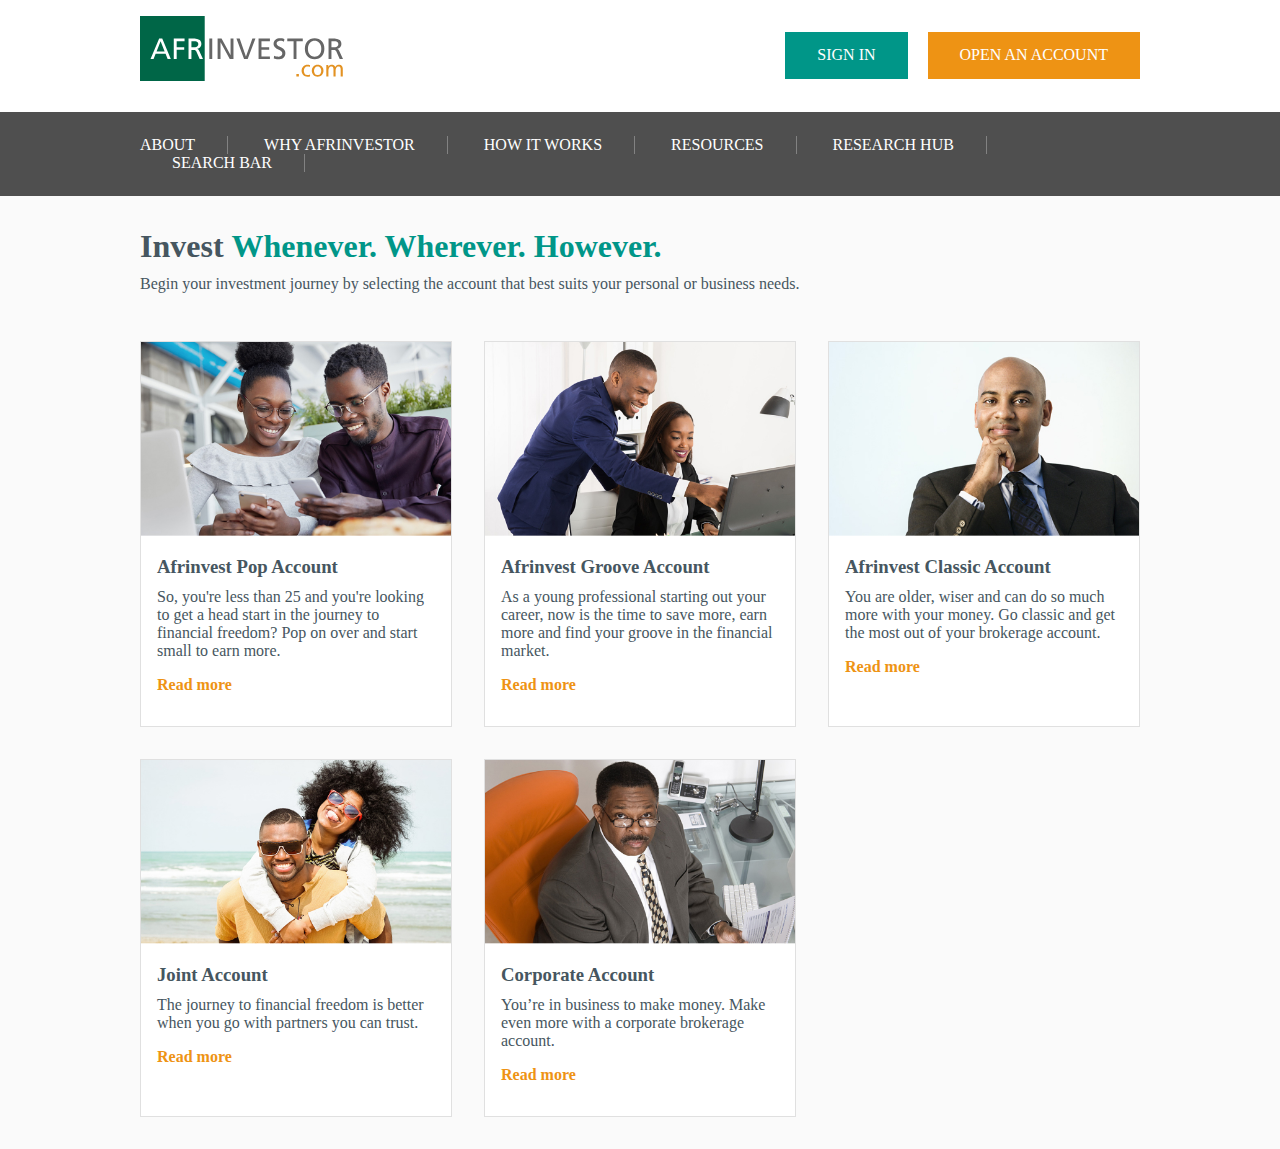
<file: index.html>
<!DOCTYPE html>
<html lang="en">
<head>
    <meta charset="UTF-8">
    <meta name="viewport" content="width=device-width, initial-scale=1.0">
    <meta http-equiv="X-UA-Compatible" content="ie=edge">
    <title>Document</title>
    <link rel="stylesheet" href="css/main.css">
    <link rel="stylesheet" href="https://use.fontawesome.com/releases/v5.2.0/css/all.css" integrity="sha384-hWVjflwFxL6sNzntih27bfxkr27PmbbK/iSvJ+a4+0owXq79v+lsFkW54bOGbiDQ" crossorigin="anonymous">
</head>
<body>
    <header>
        <div class="container grid-2">
            <div id="logo">
                <a href="index.html"></a>
            </div>

            <div class="top-buttons hidden-xs">
                <ul class="">
                    <li class="sign-in"><a href="">Sign In</a></li>
                    <li class="create-account"><a href="index.html">Open an account</a></li>
                </ul>
            </div>
        </div>
    </header>

    <nav class="hidden-xs">
        <div class="container">
            <ul class="navigation">
                <li><a href="">About</a></li>
                <li><a href="">Why afrinvestor</a></li>
                <li><a href="">How it works</a></li>
                <li><a href="">Resources</a></li>
                <li><a href="">Research Hub</a></li>
                <li><a href="">Search Bar</a></li>
            </ul>
        </div>
    </nav>

    <main>
        <div class="container intro-heading">
            <h1>Invest <span> Whenever. Wherever. However.</span></h1>
            <p>Begin your investment journey by selecting the account that best suits your personal or business needs.</p>
            

            <div class="account-types">
                <div class="card pop">
                    <figure>
                        <img src="images/pop-account.jpg" class="responsive-image" alt="Afrinvest Pop Account">
                    </figure>
                    <div class="account-details">
                        <h3 class="account-name">Afrinvest Pop Account</h3>
                        <p class="account-description">So, you're less than 25 and you're looking to get a head start in the journey to financial freedom? Pop on over and start small to earn more.</p>
                        <a href="pop-account.html" class="more">Read more <i class="fa fa-chevron-right"></i> <span></span></a>
                    </div>
                </div>

                <div class="card groove">
                    <figure>
                        <img src="images/groove-account.jpg" class="responsive-image" alt="Afrinvest Groove Account">
                    </figure>
                    <div class="account-details">
                        <h3 class="account-name">Afrinvest Groove Account</h3>
                        <p class="account-description">As a young professional starting out your career, now is the time to save more, earn more and find your groove in the financial market.</p>
                        <a href="groove-account.html" class="more">Read more <i class="fa fa-chevron-right"></i> <span></span></a>
                    </div>
                </div>

                <div class="card classic">
                    <figure>
                        <img src="images/classic-account.jpg" class="responsive-image" alt="Afrinvest Classic Account">
                    </figure>
                    <div class="account-details">
                        <h3 class="account-name">Afrinvest Classic Account</h3>
                        <p class="account-description">You are older, wiser and can do so much more with your money. Go classic and get the most out of your brokerage account.</p>
                        <a href="classic-account.html" class="more">Read more <i class="fa fa-chevron-right"></i> <span></span></a>
                    </div>
                </div>

                <div class="card joint">
                    <figure>
                        <img src="images/joint-account.jpg" class="responsive-image" alt="Afrinvest Joint Account">
                    </figure>
                    <div class="account-details">
                        <h3 class="account-name">Joint Account</h3>
                        <p class="account-description">The journey to financial freedom is better when you go with partners you can trust.</p>
                        <a href="joint-account.html" class="more">Read more <i class="fa fa-chevron-right"></i> <span></span></a>
                    </div>
                </div>

                <div class="card Corporate">
                    <figure>
                        <img src="images/corporate-account.jpg" class="responsive-image" alt="Afrinvest Corporate Account">
                    </figure>
                    <div class="account-details">
                        <h3 class="account-name">Corporate Account</h3>
                        <p class="account-description">You’re in business to make money. Make even more with a corporate brokerage account.</p>
                        <a href="corporate-account.html" class="more">Read more <i class="fa fa-chevron-right"></i> <span></span></a>
                    </div>
                </div>
            </div>
        </div>
    </main>

</body>
</html>
</file>
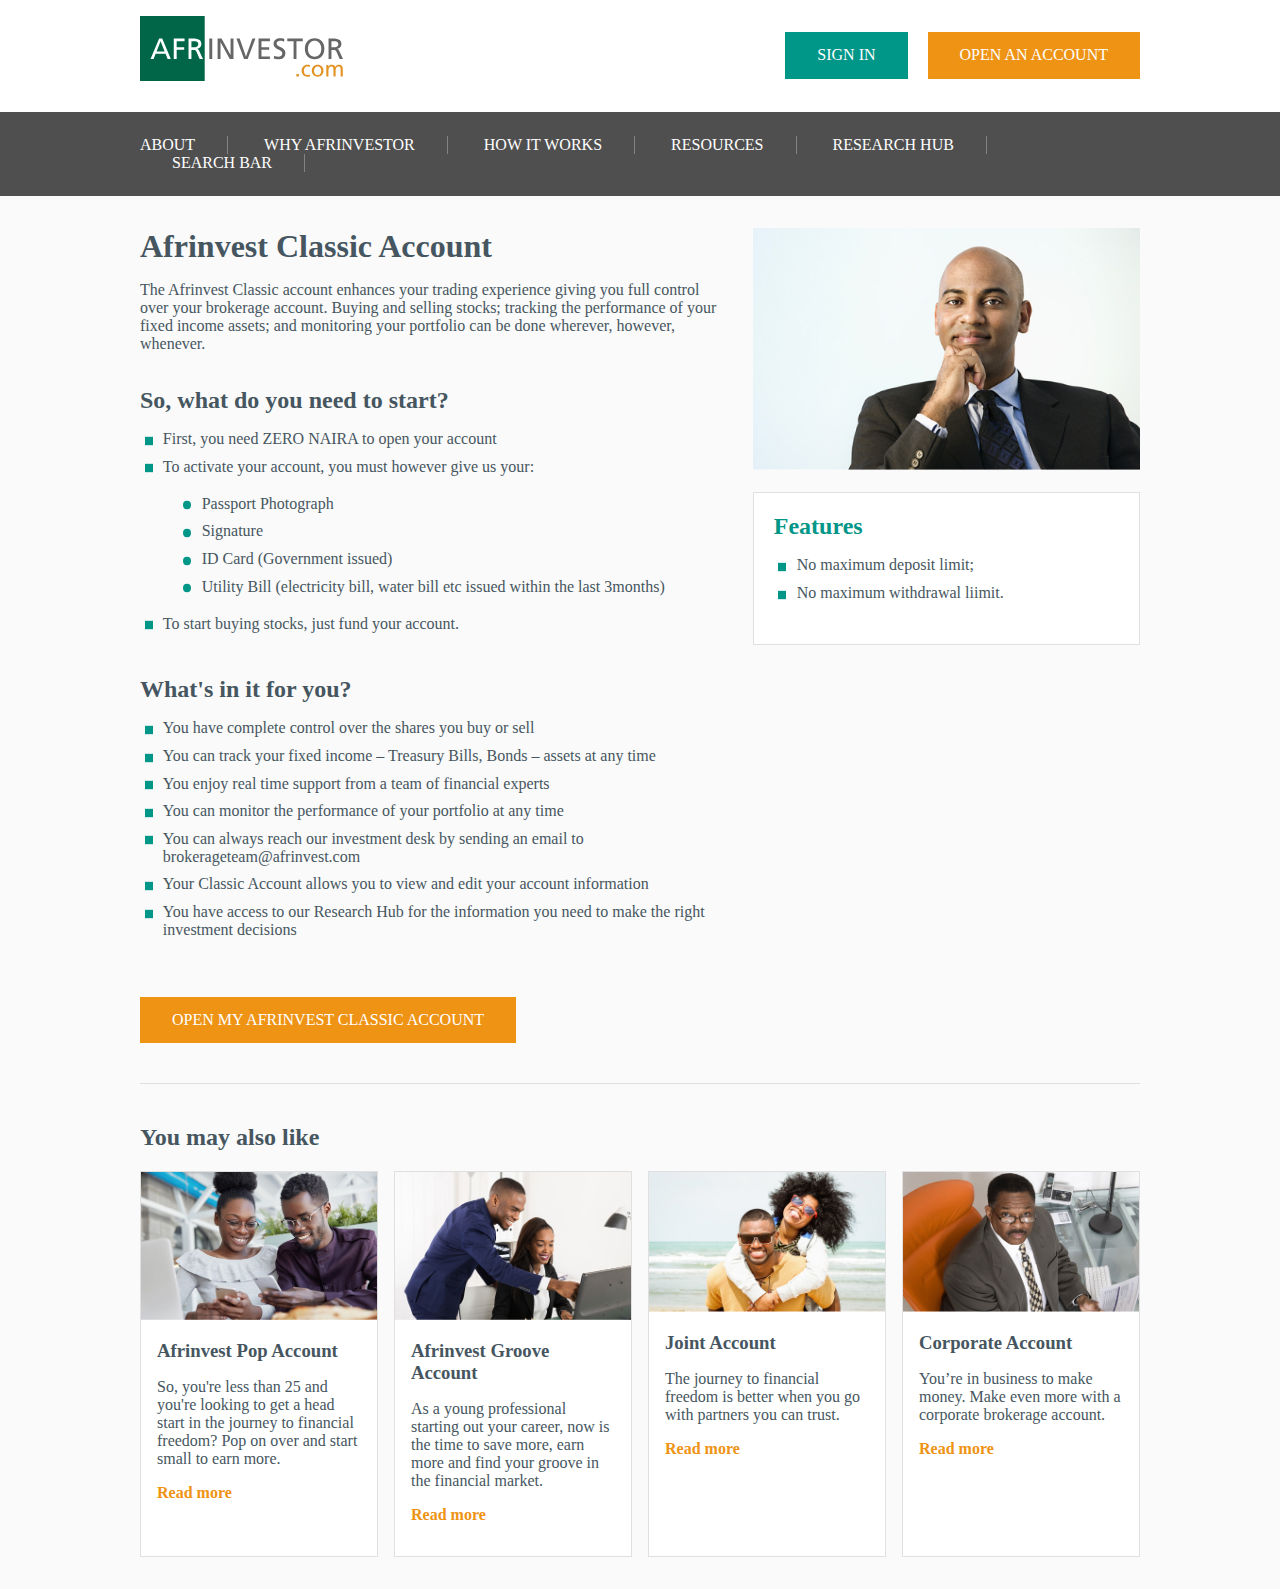
<file: classic-account.html>
<!DOCTYPE html>
<html lang="en">
<head>
    <meta charset="UTF-8">
    <meta name="viewport" content="width=device-width, initial-scale=1.0">
    <meta http-equiv="X-UA-Compatible" content="ie=edge">
    <title>Afrinvest Classic Account</title>
    <link rel="stylesheet" href="css/main.css">
    <link rel="stylesheet" href="https://use.fontawesome.com/releases/v5.2.0/css/all.css" integrity="sha384-hWVjflwFxL6sNzntih27bfxkr27PmbbK/iSvJ+a4+0owXq79v+lsFkW54bOGbiDQ" crossorigin="anonymous">
</head>
<body>
    <header>
        <div class="container grid-2">
            <div id="logo">
                <a href="index.html"></a>
            </div>

            <div class="top-buttons hidden-xs">
                <ul class="">
                    <li class="sign-in"><a href="">Sign In</a></li>
                    <li class="create-account"><a href="index.html">Open an account</a></li>
                </ul>
            </div>
        </div>
    </header>

    <nav class="hidden-xs">
        <div class="container">
            <ul class="navigation">
                <li><a href="">About</a></li>
                <li><a href="">Why afrinvestor</a></li>
                <li><a href="">How it works</a></li>
                <li><a href="">Resources</a></li>
                <li><a href="">Research Hub</a></li>
                <li><a href="">Search Bar</a></li>
            </ul>
        </div>
    </nav>

    <main>
        <div class="container">
            <div class="full-account-description grid-3-2">
                <div class="full-description">
                    <figure class="hidden-lg">
                        <img src="images/classic-account.jpg" class="responsive-image" alt="">
                    </figure>
                    <h1 class="intro-heading">Afrinvest Classic Account</h1>
                    <p>The Afrinvest Classic account enhances your trading experience giving you full control over your brokerage account. Buying and selling stocks; tracking the performance of your fixed income assets; and monitoring your portfolio can be done wherever, however, whenever.</p>
                    <br>
                    <h2 class="mrg-0">So, what do you need to start?</h2>
                    <ul class="afri-list">
                        <li>First, you need ZERO NAIRA to open your account</li>
                        <li>To activate your account, you must however give us your:
                            <ul>
                                <li>Passport Photograph</li>
                                <li>Signature</li>
                                <li>ID Card (Government issued)</li>
                                <li>Utility Bill (electricity bill, water bill etc issued within the last 3months)</li>
                            </ul>
                        </li>
                        <li>To start buying stocks, just fund your account.</li>
                    </ul>
                    <br>

                    <h2 class="mrg-0">What's in it for you?</h2>
                    <ul class="afri-list">
                        <li>You have complete control over the shares you buy or sell</li>
                        <li>You can track your fixed income – Treasury Bills, Bonds – assets at any time</li>
                        <li>You enjoy real time support from a team of financial experts</li>
                        <li>You can monitor the performance of your portfolio at any time</li>
                        <li>You can always reach our investment desk by sending an email to brokerageteam@afrinvest.com</li>
                        <li>Your Classic Account allows you to view and edit your account information</li>
                        <li>You have access to our Research Hub for the information you need to make the right investment decisions</li>
                    </ul>
                </div>

                <div class="features">
                    <figure class="hidden-xs">
                       <img src="images/classic-account.jpg" class="responsive-image" alt="">
                    </figure>
                    <br class="hidden-xs">
                    <div class="card pd-20">
                        <h2 class="mrg-0 green">Features</h2>
                        <ul class="afri-list">
                            <li>No maximum deposit limit;</li>
                            <li>No maximum withdrawal liimit.</li>
                        </ul>
                    </div>
                </div>

                <a href="open-classic-account.html" class="btn btn-orange justify-self-start">Open my Afrinvest Classic Account <i class="fa fa-chevron-right"></i></a>
            </div>
            <div class="line"></div>
            <h2>You may also like</h2>
            <section id="related-accounts" class="grid-4">
                <div class="card pop">
                    <figure>
                        <img src="images/pop-account.jpg" class="responsive-image" alt="Afrinvest Pop Account">
                    </figure>
                    <div class="account-details">
                        <h3 class="account-name">Afrinvest Pop Account</h3>
                        <p class="account-description">So, you're less than 25 and you're looking to get a head start in the journey to financial freedom? Pop on over and start small to earn more.</p>
                        <a href="pop-account.html" class="more">Read more <i class="fa fa-chevron-right"></i> <span></span></a>
                    </div>
                </div>

                <div class="card groove">
                    <figure>
                        <img src="images/groove-account.jpg" class="responsive-image" alt="Afrinvest Groove Account">
                    </figure>
                    <div class="account-details">
                        <h3 class="account-name">Afrinvest Groove Account</h3>
                        <p class="account-description">As a young professional starting out your career, now is the time to save more, earn more and find your groove in the financial market.</p>
                        <a href="groove-account.html" class="more">Read more <i class="fa fa-chevron-right"></i> <span></span></a>
                    </div>
                </div>

                <div class="card joint">
                    <figure>
                        <img src="images/joint-account.jpg" class="responsive-image" alt="">
                    </figure>
                    <div class="account-details">
                        <h3 class="account-name">Joint Account</h3>
                        <p class="account-description">The journey to financial freedom is better when you go with partners you can trust.</p>
                        <a href="joint-account.html" class="more">Read more <i class="fa fa-chevron-right"></i> <span></span></a>
                    </div>
                </div>

                <div class="card Corporate">
                    <figure>
                        <img src="images/corporate-account.jpg" class="responsive-image" alt="">
                    </figure>
                    <div class="account-details">
                        <h3 class="account-name">Corporate Account</h3>
                        <p class="account-description">You’re in business to make money. Make even more with a corporate brokerage account.</p>
                        <a href="corporate-account.html" class="more">Read more <i class="fa fa-chevron-right"></i> <span></span></a>
                    </div>
                </div>
            </section>
        </div>
    </main>

    
    
</body>
</html>
</file>
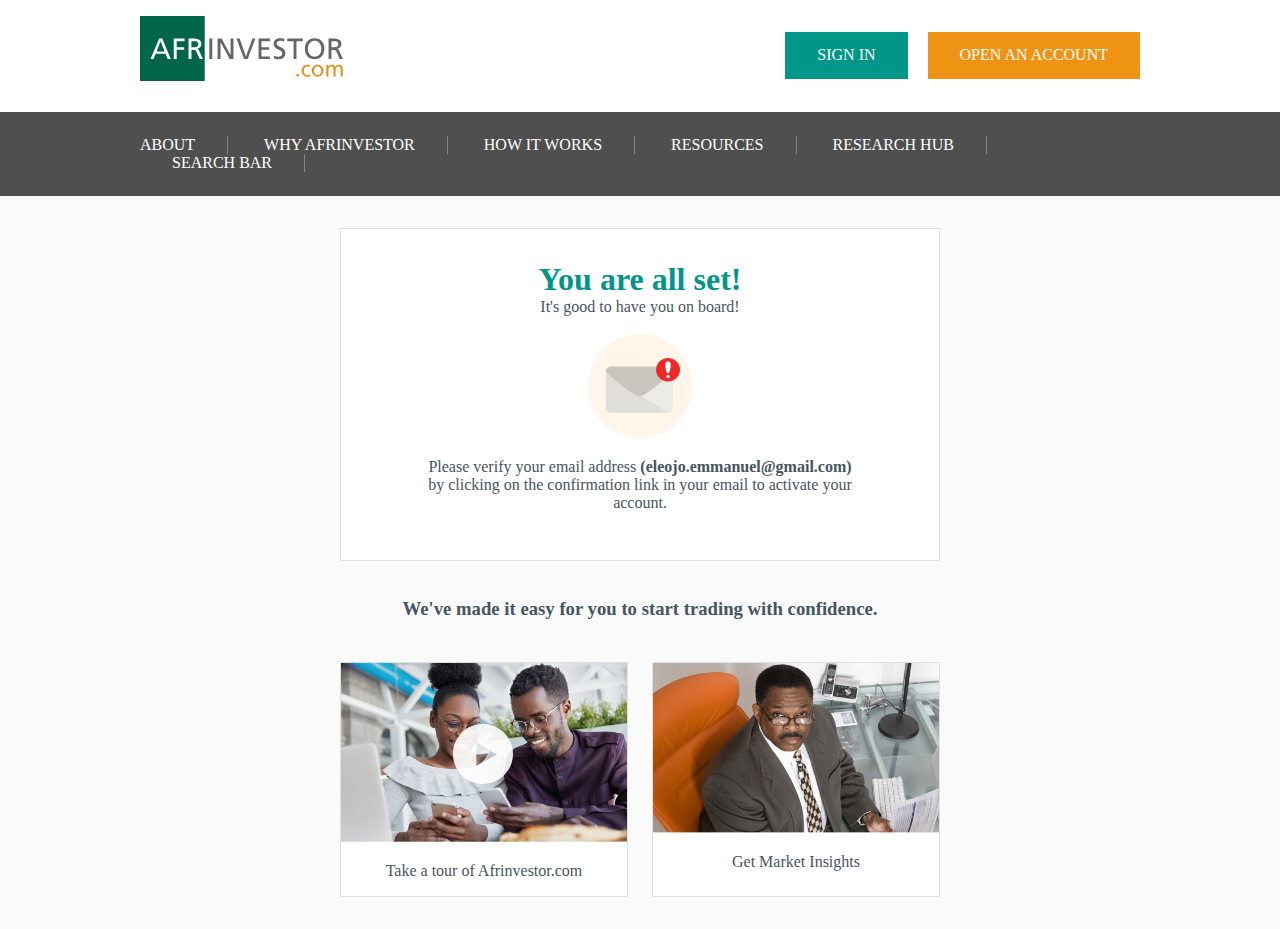
<file: complete.html>
<!DOCTYPE html>
<html lang="en">
<head>
    <meta charset="UTF-8">
    <meta name="viewport" content="width=device-width, initial-scale=1.0">
    <meta http-equiv="X-UA-Compatible" content="ie=edge">
    <title>Document</title>
    <link rel="stylesheet" href="css/main.css">
    <link rel="stylesheet" href="https://use.fontawesome.com/releases/v5.2.0/css/all.css" integrity="sha384-hWVjflwFxL6sNzntih27bfxkr27PmbbK/iSvJ+a4+0owXq79v+lsFkW54bOGbiDQ" crossorigin="anonymous">
</head>
<body>
        <header>
            <div class="container grid-2">
                <div id="logo">
                    <a href="index.html"></a>
                </div>
    
                <div class="top-buttons hidden-xs">
                    <ul class="">
                        <li class="sign-in"><a href="">Sign In</a></li>
                        <li class="create-account"><a href="index.html">Open an account</a></li>
                    </ul>
                </div>
            </div>
        </header>
    
        <nav class="hidden-xs">
            <div class="container">
                <ul class="navigation">
                    <li><a href="">About</a></li>
                    <li><a href="">Why afrinvestor</a></li>
                    <li><a href="">How it works</a></li>
                    <li><a href="">Resources</a></li>
                    <li><a href="">Research Hub</a></li>
                    <li><a href="">Search Bar</a></li>
                </ul>
            </div>
        </nav>

    <main>
        <div class="container">
            <section class="registration-complete">
                <div></div>
                <div class="card">
                    <h1 class="intro-heading green mrg-0">You are all set!</h1>
                    <p class="mrg-0">It's good to have you on board!</p>
                    <br>
                    <img src="images/verify-email.svg" alt="">
                    <p>Please verify your email address
                    <b>(eleojo.emmanuel@gmail.com)</b> by clicking on the confirmation link in your email to activate your account.</p>
                </div>
                <div></div>
            </section>
            <br>
            
            <section class="registration-complete">
                <div></div>
                <section id="" class="grid-2-m">
                    <div class="center-text">
                        <h3>We've made it easy  for you to start trading with confidence.</h3>
                    </div>
                    <div class="card groove tour">
                            <figure>
                                <img src="images/video-play-icon.svg" class="video-play-icon" alt="">
                                <img src="images/pop-account.jpg" class="responsive-image" alt="">
                            </figure>
                            <div class="account-details">
                                <p class="account-description">Take a tour of Afrinvestor.com</p>
                                <a href="#" class="more"><span></span></a>
                            </div>
                        </div>
    
                        <div class="card classic tour">
                            <figure>
                                <img src="images/corporate-account.jpg" class="responsive-image" alt="">
                            </figure>
                            <div class="account-details">
                                <p class="account-description">Get Market Insights</p>
                                <a href="#" class="more"><span></span></a>
                            </div>
                        </div>
                </section>
                <div></div>
            </section>
        </div>
    </main>

    
    
</body>
</html>
</file>
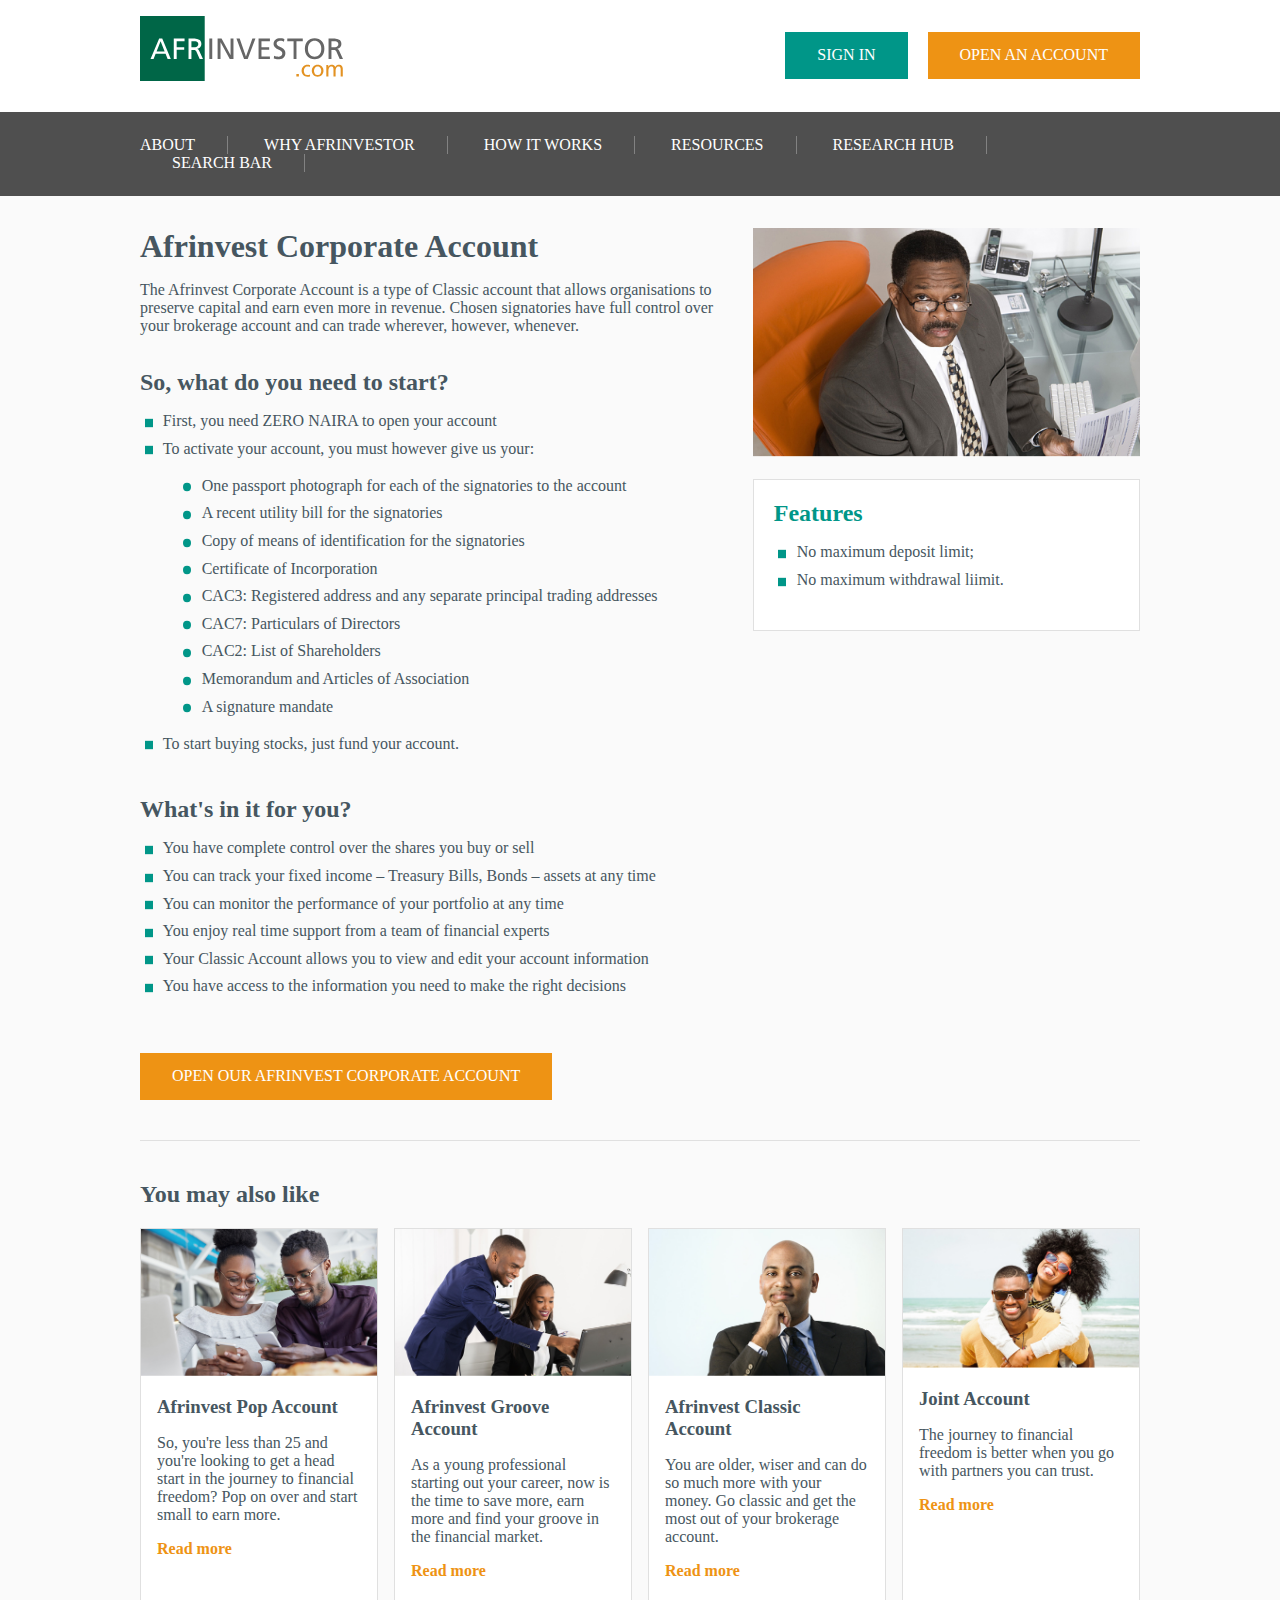
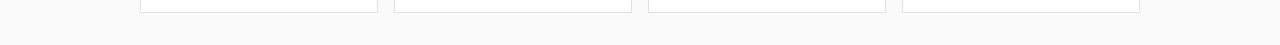
<file: corporate-account.html>
<!DOCTYPE html>
<html lang="en">
<head>
    <meta charset="UTF-8">
    <meta name="viewport" content="width=device-width, initial-scale=1.0">
    <meta http-equiv="X-UA-Compatible" content="ie=edge">
    <title>Afrinvest Corporate Account</title>
    <link rel="stylesheet" href="css/main.css">
    <link rel="stylesheet" href="https://use.fontawesome.com/releases/v5.2.0/css/all.css" integrity="sha384-hWVjflwFxL6sNzntih27bfxkr27PmbbK/iSvJ+a4+0owXq79v+lsFkW54bOGbiDQ" crossorigin="anonymous">
</head>
<body>
    <header>
        <div class="container grid-2">
            <div id="logo">
                <a href="index.html"></a>
            </div>

            <div class="top-buttons hidden-xs">
                <ul class="">
                    <li class="sign-in"><a href="">Sign In</a></li>
                    <li class="create-account"><a href="index.html">Open an account</a></li>
                </ul>
            </div>
        </div>
    </header>

    <nav class="hidden-xs">
        <div class="container">
            <ul class="navigation">
                <li><a href="">About</a></li>
                <li><a href="">Why afrinvestor</a></li>
                <li><a href="">How it works</a></li>
                <li><a href="">Resources</a></li>
                <li><a href="">Research Hub</a></li>
                <li><a href="">Search Bar</a></li>
            </ul>
        </div>
    </nav>

    <main>
        <div class="container">
            <div class="full-account-description grid-3-2">
                <div class="full-description">
                    <figure class="hidden-lg">
                        <img src="images/corporate-account.jpg" class="responsive-image" alt="">
                    </figure>
                    <h1 class="intro-heading">Afrinvest Corporate Account</h1>
                    <p>The Afrinvest Corporate Account is a type of Classic account that allows organisations to preserve capital and earn even more in revenue. Chosen signatories have full control over your brokerage account and can trade wherever, however, whenever.</p>
                    <br>
                    <h2 class="mrg-0">So, what do you need to start?</h2>
                    <ul class="afri-list">
                        <li>First, you need ZERO NAIRA to open your account</li>
                        <li>To activate your account, you must however give us your:
                            <ul>
                                <li>One passport photograph for each of the signatories to the account</li>
                                <li>A recent utility bill for the signatories</li>
                                <li>Copy of means of identification for the signatories</li>
                                <li>Certificate of Incorporation</li>
                                <li>CAC3: Registered address and any separate principal trading addresses                                    </li>
                                <li>CAC7: Particulars of Directors</li>
                                <li>CAC2: List of Shareholders</li>
                                <li>Memorandum and Articles of Association</li>
                                <li>A signature mandate</li>

                            </ul>
                        </li>
                        <li>To start buying stocks, just fund your account.</li>
                    </ul>
                    <br>

                    <h2 class="mrg-0">What's in it for you?</h2>
                    <ul class="afri-list">
                        <li>You have complete control over the shares you buy or sell</li>
                        <li>You can track your fixed income – Treasury Bills, Bonds – assets at any time</li>
                        <li>You can monitor the performance of your portfolio at any time</li>
                        <li>You enjoy real time support from a team of financial experts</li>
                        <li>Your Classic Account allows you to view and edit your account information</li>
                        <li>You have access to the information you need to make the right decisions</li>
                    </ul>
                </div>

                <div class="features">
                    <figure class="hidden-xs">
                       <img src="images/corporate-account.jpg" class="responsive-image" alt="">
                    </figure>
                    <br class="hidden-xs">
                    <div class="card pd-20">
                        <h2 class="mrg-0 green">Features</h2>
                        <ul class="afri-list">
                            <li>No maximum deposit limit;</li>
                            <li>No maximum withdrawal liimit.</li>
                        </ul>
                    </div>
                </div>

                <a href="open-corporate-account.html" class="btn btn-orange justify-self-start">Open our Afrinvest Corporate Account <i class="fa fa-chevron-right"></i></a>
            </div>
            <div class="line"></div>
            <h2>You may also like</h2>
            <section id="related-accounts" class="grid-4">
                <div class="card pop">
                    <figure>
                        <img src="images/pop-account.jpg" class="responsive-image" alt="Afrinvest Pop Account">
                    </figure>
                    <div class="account-details">
                        <h3 class="account-name">Afrinvest Pop Account</h3>
                        <p class="account-description">So, you're less than 25 and you're looking to get a head start in the journey to financial freedom? Pop on over and start small to earn more.</p>
                        <a href="pop-account.html" class="more">Read more <i class="fa fa-chevron-right"></i> <span></span></a>
                    </div>
                </div>

                <div class="card groove">
                    <figure>
                        <img src="images/groove-account.jpg" class="responsive-image" alt="Afrinvest Groove Account">
                    </figure>
                    <div class="account-details">
                        <h3 class="account-name">Afrinvest Groove Account</h3>
                        <p class="account-description">As a young professional starting out your career, now is the time to save more, earn more and find your groove in the financial market.</p>
                        <a href="groove-account.html" class="more">Read more <i class="fa fa-chevron-right"></i> <span></span></a>
                    </div>
                </div>

                <div class="card classic">
                    <figure>
                        <img src="images/classic-account.jpg" class="responsive-image" alt="Afrinvest Classic Account">
                    </figure>
                    <div class="account-details">
                        <h3 class="account-name">Afrinvest Classic Account</h3>
                        <p class="account-description">You are older, wiser and can do so much more with your money. Go classic and get the most out of your brokerage account.</p>
                        <a href="classic-account.html" class="more">Read more <i class="fa fa-chevron-right"></i> <span></span></a>
                    </div>
                </div>

                <div class="card joint">
                    <figure>
                        <img src="images/joint-account.jpg" class="responsive-image" alt="Afrinvest Joint Account">
                    </figure>
                    <div class="account-details">
                        <h3 class="account-name">Joint Account</h3>
                        <p class="account-description">The journey to financial freedom is better when you go with partners you can trust.</p>
                        <a href="joint-account.html" class="more">Read more <i class="fa fa-chevron-right"></i> <span></span></a>
                    </div>
                </div>
            </section>
        </div>
    </main>

    
    
</body>
</html>
</file>
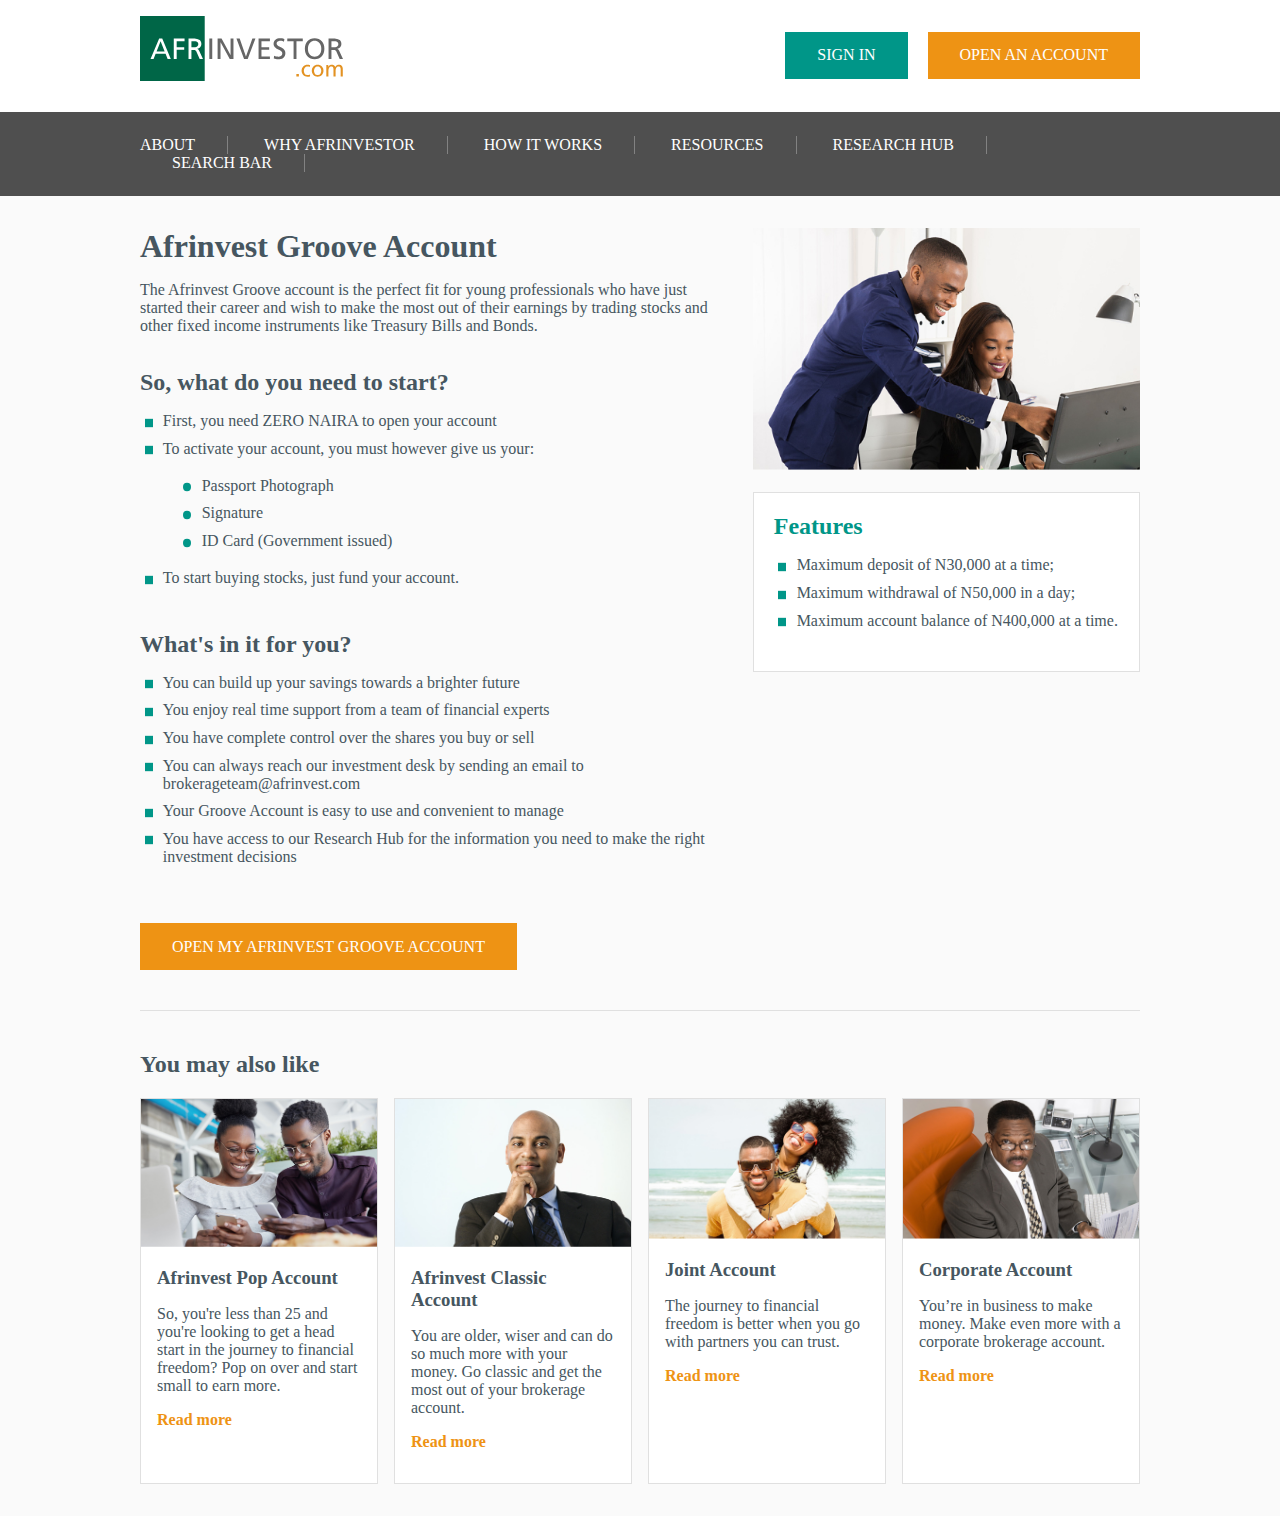
<file: groove-account.html>
<!DOCTYPE html>
<html lang="en">
<head>
    <meta charset="UTF-8">
    <meta name="viewport" content="width=device-width, initial-scale=1.0">
    <meta http-equiv="X-UA-Compatible" content="ie=edge">
    <title>Afrinvest Groove Account</title>
    <link rel="stylesheet" href="css/main.css">
    <link rel="stylesheet" href="https://use.fontawesome.com/releases/v5.2.0/css/all.css" integrity="sha384-hWVjflwFxL6sNzntih27bfxkr27PmbbK/iSvJ+a4+0owXq79v+lsFkW54bOGbiDQ" crossorigin="anonymous">
</head>
<body>
    <header>
        <div class="container grid-2">
            <div id="logo">
                <a href="index.html"></a>
            </div>

            <div class="top-buttons hidden-xs">
                <ul class="">
                    <li class="sign-in"><a href="">Sign In</a></li>
                    <li class="create-account"><a href="index.html">Open an account</a></li>
                </ul>
            </div>
        </div>
    </header>

    <nav class="hidden-xs">
        <div class="container">
            <ul class="navigation">
                <li><a href="">About</a></li>
                <li><a href="">Why afrinvestor</a></li>
                <li><a href="">How it works</a></li>
                <li><a href="">Resources</a></li>
                <li><a href="">Research Hub</a></li>
                <li><a href="">Search Bar</a></li>
            </ul>
        </div>
    </nav>

    <main>
        <div class="container">
            <div class="full-account-description grid-3-2">
                <div class="full-description">
                    <figure class="hidden-lg">
                        <img src="images/groove-account.jpg" class="responsive-image" alt="">
                    </figure>
                    <h1 class="intro-heading">Afrinvest Groove Account</h1>
                    <p>The Afrinvest Groove account is the perfect fit for young professionals who have just started their career and wish to make the most out of their earnings by trading stocks and other fixed income instruments like Treasury Bills and Bonds.</p>
                    <br>
                    <h2 class="mrg-0">So, what do you need to start?</h2>
                    <ul class="afri-list">
                        <li>First, you need ZERO NAIRA to open your account</li>
                        <li>To activate your account, you must however give us your:
                            <ul>
                                <li>Passport Photograph</li>
                                <li>Signature</li>
                                <li>ID Card (Government issued)</li>
                            </ul>
                        </li>
                        <li>To start buying stocks, just fund your account.</li>
                    </ul>
                    <br>

                    <h2 class="mrg-0">What's in it for you?</h2>
                    <ul class="afri-list">
                        <li>You can build up your savings towards a brighter future</li>
                        <li>You enjoy real time support from a team of financial experts</li>
                        <li>You have complete control over the shares you buy or sell</li>
                        <li>You can always reach our investment desk by sending an email to brokerageteam@afrinvest.com</li>
                        <li>Your Groove Account is easy to use and convenient to manage</li>
                        <li>You have access to our Research Hub for the information you need to make the right investment decisions</li>
                    </ul>
                </div>

                <div class="features">
                    <figure class="hidden-xs">
                       <img src="images/groove-account.jpg" class="responsive-image" alt="">
                    </figure>
                    <br class="hidden-xs">
                    <div class="card pd-20">
                        <h2 class="mrg-0 green">Features</h2>
                        <ul class="afri-list">
                            <li>Maximum deposit of N30,000 at a time;</li>
                            <li>Maximum withdrawal of N50,000 in a day;</li>
                            <li>Maximum account balance of N400,000 at a time.</li>
                        </ul>
                    </div>
                </div>

                <a href="open-groove-account.html" class="btn btn-orange justify-self-start">Open my Afrinvest Groove Account <i class="fa fa-chevron-right"></i></a>
            </div>
            <div class="line"></div>
            <h2>You may also like</h2>
            <section id="related-accounts" class="grid-4">
                <div class="card pop">
                    <figure>
                        <img src="images/pop-account.jpg" class="responsive-image" alt="Afrinvest Pop Account">
                    </figure>
                    <div class="account-details">
                        <h3 class="account-name">Afrinvest Pop Account</h3>
                        <p class="account-description">So, you're less than 25 and you're looking to get a head start in the journey to financial freedom? Pop on over and start small to earn more.</p>
                        <a href="pop-account.html" class="more">Read more <i class="fa fa-chevron-right"></i> <span></span></a>
                    </div>
                </div>

                <div class="card classic">
                    <figure>
                        <img src="images/classic-account.jpg" class="responsive-image" alt="">
                    </figure>
                    <div class="account-details">
                        <h3 class="account-name">Afrinvest Classic Account</h3>
                        <p class="account-description">You are older, wiser and can do so much more with your money. Go classic and get the most out of your brokerage account.</p>
                        <a href="classic-account.html" class="more">Read more <i class="fa fa-chevron-right"></i> <span></span></a>
                    </div>
                </div>

                <div class="card joint">
                    <figure>
                        <img src="images/joint-account.jpg" class="responsive-image" alt="">
                    </figure>
                    <div class="account-details">
                        <h3 class="account-name">Joint Account</h3>
                        <p class="account-description">The journey to financial freedom is better when you go with partners you can trust.</p>
                        <a href="joint-account.html" class="more">Read more <i class="fa fa-chevron-right"></i> <span></span></a>
                    </div>
                </div>

                <div class="card Corporate">
                    <figure>
                        <img src="images/corporate-account.jpg" class="responsive-image" alt="">
                    </figure>
                    <div class="account-details">
                        <h3 class="account-name">Corporate Account</h3>
                        <p class="account-description">You’re in business to make money. Make even more with a corporate brokerage account.</p>
                        <a href="corporate-account.html" class="more">Read more <i class="fa fa-chevron-right"></i> <span></span></a>
                    </div>
                </div>
            </section>
        </div>
    </main>

    
    
</body>
</html>
</file>
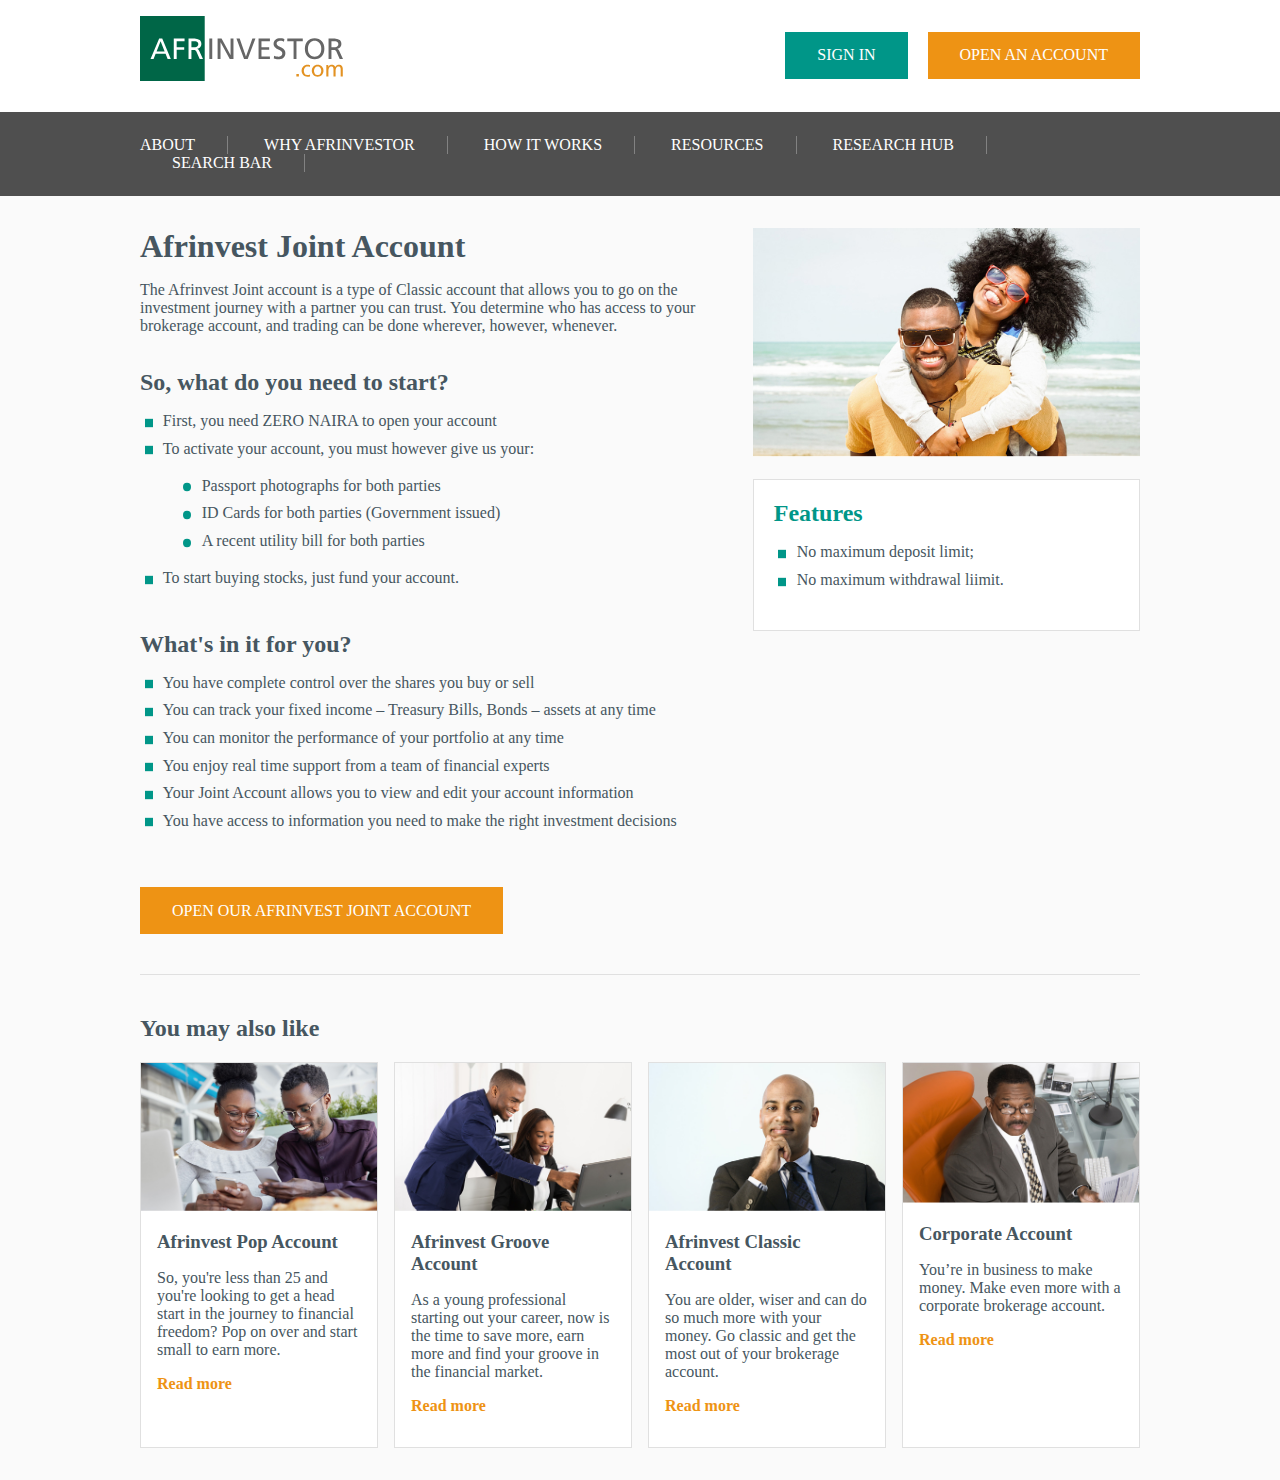
<file: joint-account.html>
<!DOCTYPE html>
<html lang="en">
<head>
    <meta charset="UTF-8">
    <meta name="viewport" content="width=device-width, initial-scale=1.0">
    <meta http-equiv="X-UA-Compatible" content="ie=edge">
    <title>Afrinvest Joint Account</title>
    <link rel="stylesheet" href="css/main.css">
    <link rel="stylesheet" href="https://use.fontawesome.com/releases/v5.2.0/css/all.css" integrity="sha384-hWVjflwFxL6sNzntih27bfxkr27PmbbK/iSvJ+a4+0owXq79v+lsFkW54bOGbiDQ" crossorigin="anonymous">
</head>
<body>
    <header>
        <div class="container grid-2">
            <div id="logo">
                <a href="index.html"></a>
            </div>

            <div class="top-buttons hidden-xs">
                <ul class="">
                    <li class="sign-in"><a href="">Sign In</a></li>
                    <li class="create-account"><a href="index.html">Open an account</a></li>
                </ul>
            </div>
        </div>
    </header>

    <nav class="hidden-xs">
        <div class="container">
            <ul class="navigation">
                <li><a href="">About</a></li>
                <li><a href="">Why afrinvestor</a></li>
                <li><a href="">How it works</a></li>
                <li><a href="">Resources</a></li>
                <li><a href="">Research Hub</a></li>
                <li><a href="">Search Bar</a></li>
            </ul>
        </div>
    </nav>

    <main>
        <div class="container">
            <div class="full-account-description grid-3-2">
                <div class="full-description">
                    <figure class="hidden-lg">
                        <img src="images/joint-account.jpg" class="responsive-image" alt="">
                    </figure>
                    <h1 class="intro-heading">Afrinvest Joint Account</h1>
                    <p>The Afrinvest Joint account is a type of Classic account that allows you to go on the investment journey with a partner you can trust. You determine who has access to your brokerage account, and trading can be done wherever, however, whenever. </p>
                    <br>
                    <h2 class="mrg-0">So, what do you need to start?</h2>
                    <ul class="afri-list">
                        <li>First, you need ZERO NAIRA to open your account</li>
                        <li>To activate your account, you must however give us your:
                            <ul>
                                <li>Passport photographs for both parties</li>
                                <li>ID Cards for both parties (Government issued)</li>
                                <li>A recent utility bill for both parties</li>
                            </ul>
                        </li>
                        <li>To start buying stocks, just fund your account.</li>
                    </ul>
                    <br>

                    <h2 class="mrg-0">What's in it for you?</h2>
                    <ul class="afri-list">
                        <li>You have complete control over the shares you buy or sell</li>
                        <li>You can track your fixed income – Treasury Bills, Bonds – assets at any time</li>
                        <li>You can monitor the performance of your portfolio at any time</li>
                        <li>You enjoy real time support from a team of financial experts</li>
                        <li>Your Joint Account allows you to view and edit your account information</li>
                        <li>You have access to information you need to make the right investment decisions</li>
                    </ul>
                </div>

                <div class="features">
                    <figure class="hidden-xs">
                       <img src="images/joint-account.jpg" class="responsive-image" alt="">
                    </figure>
                    <br class="hidden-xs">
                    <div class="card pd-20">
                        <h2 class="mrg-0 green">Features</h2>
                        <ul class="afri-list">
                            <li>No maximum deposit limit;</li>
                            <li>No maximum withdrawal liimit.</li>
                        </ul>
                    </div>
                </div>

                <a href="open-joint-account.html" class="btn btn-orange justify-self-start">Open our Afrinvest Joint Account <i class="fa fa-chevron-right"></i></a>
            </div>
            <div class="line"></div>
            <h2>You may also like</h2>
            <section id="related-accounts" class="grid-4">
                <div class="card pop">
                    <figure>
                        <img src="images/pop-account.jpg" class="responsive-image" alt="Afrinvest Pop Account">
                    </figure>
                    <div class="account-details">
                        <h3 class="account-name">Afrinvest Pop Account</h3>
                        <p class="account-description">So, you're less than 25 and you're looking to get a head start in the journey to financial freedom? Pop on over and start small to earn more.</p>
                        <a href="pop-account.html" class="more">Read more <i class="fa fa-chevron-right"></i> <span></span></a>
                    </div>
                </div>

                <div class="card groove">
                    <figure>
                        <img src="images/groove-account.jpg" class="responsive-image" alt="Afrinvest Groove Account">
                    </figure>
                    <div class="account-details">
                        <h3 class="account-name">Afrinvest Groove Account</h3>
                        <p class="account-description">As a young professional starting out your career, now is the time to save more, earn more and find your groove in the financial market.</p>
                        <a href="groove-account.html" class="more">Read more <i class="fa fa-chevron-right"></i> <span></span></a>
                    </div>
                </div>

                <div class="card classic">
                    <figure>
                        <img src="images/classic-account.jpg" class="responsive-image" alt="Afrinvest Classic Account">
                    </figure>
                    <div class="account-details">
                        <h3 class="account-name">Afrinvest Classic Account</h3>
                        <p class="account-description">You are older, wiser and can do so much more with your money. Go classic and get the most out of your brokerage account.</p>
                        <a href="classic-account.html" class="more">Read more <i class="fa fa-chevron-right"></i> <span></span></a>
                    </div>
                </div>

                <div class="card Corporate">
                    <figure>
                        <img src="images/corporate-account.jpg" class="responsive-image" alt="">
                    </figure>
                    <div class="account-details">
                        <h3 class="account-name">Corporate Account</h3>
                        <p class="account-description">You’re in business to make money. Make even more with a corporate brokerage account.</p>
                        <a href="corporate-account.html" class="more">Read more <i class="fa fa-chevron-right"></i> <span></span></a>
                    </div>
                </div>
            </section>
        </div>
    </main>

    
    
</body>
</html>
</file>
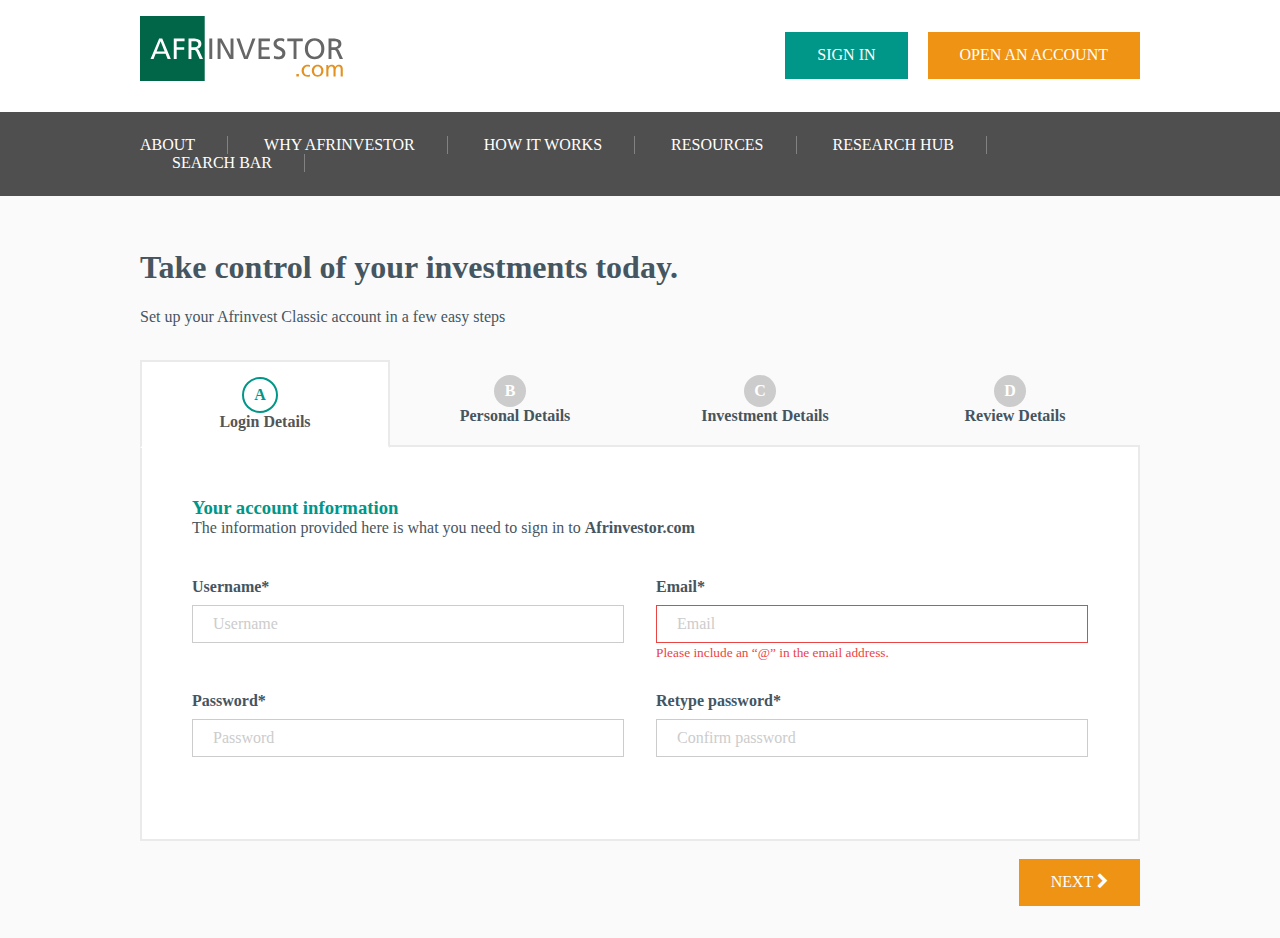
<file: open-classic-account.html>
<!DOCTYPE html>
<html lang="en">
<head>
    <meta charset="UTF-8">
    <meta name="viewport" content="width=device-width, initial-scale=1.0">
    <meta http-equiv="X-UA-Compatible" content="ie=edge">
    <title>Open Classic Account</title>
    <link rel="stylesheet" href="css/main.css">
    <link href="//netdna.bootstrapcdn.com/font-awesome/4.0.3/css/font-awesome.min.css" rel="stylesheet">
</head>
<body>
    <header>
        <div class="container two-columns">
            <div id="logo">
                <a href="index.html"></a>
            </div>

            <div class="top-buttons hidden-xs">
                <ul class="">
                    <li class="sign-in"><a href="">Sign In</a></li>
                    <li class="create-account"><a href="index.html">Open an account</a></li>
                </ul>
            </div>
        </div>
    </header>

    <nav class="hidden-xs">
        <div class="container">
            <ul class="navigation">
                <li><a href="">About</a></li>
                <li><a href="">Why afrinvestor</a></li>
                <li><a href="">How it works</a></li>
                <li><a href="">Resources</a></li>
                <li><a href="">Research Hub</a></li>
                <li><a href="">Search Bar</a></li>
            </ul>
        </div>
    </nav>

    <main>
        <div class="container">
            <h1>Take control of your investments today.</h1>
            <p>Set up your Afrinvest Classic account in a few easy steps</p>
            <br>
            <div>
                <div class="wizard-4">
                    <label class="tab" for="tab1" data-role="goto" data-step="1"><span>Login Details</span></label>   
                    <label class="tab" for="tab2" data-role="goto" data-step="2"><span>Personal Details</span></label>                        
                    <label class="tab" for="tab3" data-role="goto" data-step="3"><span>Investment Details</span></label>                        
                    <label class="tab" for="tab4" data-role="goto" data-step="4"><span>Review Details</span></label>
                </div>
                    
                <section id="step-1" class="step-content">
                    <form id="form">
                        <div class="mrg-b">
                            <h3 class="mrg-0 green">Your account information</h3>
                            <p class="mrg-0">The information provided here is what you need to sign in to <b>Afrinvestor.com</b></p>
                            <br>
                        </div>
                            
                        <div class="form-container two-columns">
                            
                            <div class="form-group">
                                <label for="user_name">Username*</label>
                                <input id="user_name" type="" placeholder="Username" class="form-control" />
                            </div>

                            <div class="form-group">
                                <label for="email">Email*</label>
                                <input id="email" type="email" placeholder="Email" class="form-control error" />
                                <small class="red">Please include an “@” in the email address.</small>
                            </div>

                            <div class="form-group">
                                <label for="password">Password*</label>
                                <input id="password" type="password" placeholder="Password" class="form-control" />
                            </div>

                            <div class="form-group">
                                <label for="confirm-password">Retype password*</label>
                                <input id="confirm-password" type="password" placeholder="Confirm password" class="form-control" />
                            </div>
                        </div>
                    </form>
                </section>

                <section id="step-2" class="step-content">
                    <div class="pd-30 pd-t-0">
                        <h3 class="mrg-0 green">Your Personal Information</h3>
                        <div class="line green-line"></div>
                    </div>

                    <div class="form-container three-columns">

                        <div class="form-group">
                            <label for="nameTitle">Title*</label>
                            <select id="nameTitle">
                                <option>Mr.</option>
                                <option>Mrs.</option>
                            </select>
                        </div>

                        <div class="form-group">
                            <label for="user_name">First Name*</label>
                            <input id="first_name" type="" placeholder="First name" class="form-control" />
                        </div>

                        <div class="form-group">
                            <label for="middle_name">Middle Name*</label>
                            <input id="middle_name" type="email" placeholder="Middle name" class="form-control" />
                        </div>

                        <div class="form-group">
                            <label for="surname">Surame*</label>
                            <input id="surname" type="text" placeholder="Surname" class="form-control" />
                        </div>

                        <div class="form-group">
                            <label for="dob" class="has-description">Date of Birth*</label>
                            <input id="dob" type="date" placeholder="Date of Birth" class="form-control" />
                        </div>

                        <div class="form-group">
                                <label for="gender">Gender*</label>
                            <div class="control-group">
                                    
                                <label class="control control--radio">Male
                                  <input type="radio" name="radio" checked="checked"/>
                                  <div class="control__indicator"></div>
                                </label>
                                <label class="control control--radio">Female
                                  <input type="radio" name="radio"/>
                                  <div class="control__indicator"></div>
                                </label>
                              </div>
                        </div>

                        <div class="form-group">
                            <label for="nationality">Nationality*</label>
                            <select id="nationality">
                                <option>Nigerian</option>
                                <option>Jamaican</option>
                            </select>
                        </div>

                        <div class="form-group">
                            <label for="stateOfOrigin">State of Origin*</label>
                            <select id="stateOfOrigin">
                                <option>Lagos</option>
                                <option>Anambra</option>
                            </select>
                        </div>

                        <div class="form-group">
                            <label for="mothersMaidenName">Mother's Maiden Name*</label>
                            <input id="mothersMaidenName" type="text" placeholder="Mother's Maiden Name" class="form-control" />
                        </div>

                        <div class="form-group full-column">
                            <label for="residentialAddress" class="has-description">Residential Address* <small>(Not a P.O.Box address)</small> </label>
                            <input id="residentialAddress" type="text" placeholder="Residential Address" class="form-control" />
                        </div>

                    </div>

                    <div class="form-container two-columns">

                        <div class="form-group">
                            <label for="phoneNumber">Phone Number*</label>
                            <input id="phoneNumber" type="tel" placeholder="Phone Number" class="form-control"/>
                        </div>

                        <div class="form-group">
                            <label for="idType">ID Type*</label>
                            <select id="idType">
                                <option>Driver's license</option>
                                <option>National passport</option>
                                <option>Voter's card</option>
                                <option>NIMC Card</option>
                            </select>
                        </div>

                        <div class="form-group">
                            <label for="idNumber">ID Number*</label>
                            <input id="idNumber" type="text" placeholder="ID Number" class="form-control"/>
                        </div>

                        <div class="form-group">
                            <label for="idExpirationDate" class="has-description">ID Expiration Date*</label>
                            <input id="idExpirationDate" type="date" placeholder="ID Expiration Date" class="form-control" />
                        </div>

                    </div>

                    <div class="pd-30">
                        <h3 class="mrg-0 green">Details of Your Next of Kin</h3>
                        <div class="line green-line"></div>
                    </div>
                        
                    <div class="form-container two-columns">
                        
                        <div class="form-group">
                            <label for="nok_first_name">First Name*</label>
                            <input id="nok_first_name" type="text" placeholder="First name" class="form-control" />
                        </div>

                        <div class="form-group">
                            <label for="nok_last_name">Last Name*</label>
                            <input id="nok_last_name" type="text" placeholder="Last name" class="form-control" />
                        </div>

                        <div class="form-group">
                            <label for="nok_phone">Phone Number*</label>
                            <input id="nok_phone" type="tel" placeholder="Phone Number" class="form-control" />
                        </div>

                        <div class="form-group">
                            <label for="nok_address">Residential Address*</label>
                            <input id="nok_address" type="text" placeholder="Residential Address" class="form-control" />
                        </div>

                    </div>

                </section>

                <section id="step-3" class="step-content">
                    <div class="pd-30 pd-t-0">
                        <h3 class="mrg-0 green">Funding Information</h3>
                        <div class="line green-line"></div>
                    </div>

                    <div class="form-container two-columns">
                        
                        <div class="form-group">
                            <label for="ocupation">Ocupation*</label>
                            <input id="ocupation" type="text" placeholder="Ocupation" class="form-control" />
                        </div>

                        <div class="form-group">
                            <label for="Employer">Employer*</label>
                            <input id="Employer" type="text" placeholder="Employer" class="form-control" />
                        </div>

                        <div class="form-group full-column">
                            <label for="officeAddress">Office Addres*</label>
                            <input id="officeAddress" type="text" placeholder="Office Address" class="form-control" />
                        </div>
                    </div>

                    <div class="form-container three-columns">

                        <div class="form-group">
                            <label for="sourceOfIncome">Source of Income*</label>
                            <select id="sourceOfIncome">
                                <option>Driver's license</option>
                                <option>National passport</option>
                                <option>Voter's card</option>
                                <option>NIMC Card</option>
                            </select>
                        </div>

                        <div class="form-group">
                            <label for="investmentObjective">Investment Objective*</label>
                            <select id="investmentObjective">
                                <option>Driver's license</option>
                                <option>National passport</option>
                                <option>Voter's card</option>
                                <option>NIMC Card</option>
                            </select>
                        </div>

                        <div class="form-group">
                            <label for="riskTolerance">Risk Tolerance*</label>
                            <select id="riskTolerance">
                                <option>Driver's license</option>
                                <option>National passport</option>
                                <option>Voter's card</option>
                                <option>NIMC Card</option>
                            </select>
                        </div>
                    </div>

                    <div class="pd-30">
                        <h3 class="mrg-0 green">Bank Account Information</h3>
                        <div class="line green-line"></div>
                    </div>
                        
                    <div class="form-container two-columns">
                        
                        <div class="form-group">
                            <label for="accountNumber">Account Number*</label>
                            <input id="accountNumber" type="number" placeholder="Account Number" class="form-control" />
                        </div>

                        <div class="form-group">
                            <label for="accountName">Account Name*</label>
                            <input id="accountName" type="text" placeholder="Account Name" class="form-control" />
                        </div>

                        <div class="form-group">
                            <label for="bankName">Bank Name*</label>
                            <select id="bankName">
                                <option>GTBank</option>
                                <option>Diamond Bank</option>
                                <option>Zenith Bank</option>
                                <option>First Bank</option>
                            </select>
                        </div>

                        <div class="form-group">
                            <label for="bvnNumber">BVN Number*</label>
                            <input id="bvnNumber" type="text" placeholder="BVN" class="form-control" />
                        </div>

                    </div>

                    <div class="pd-30">
                        <h3 class="mrg-0 green">Upload Your Documents</h3>
                        <div class="line green-line"></div>
                    </div>
                        
                    <div class="form-container two-columns">
                        
                        <div class="form-group">
                            <label for="passport_photograph">Passport Photograph*</label>
                            <input id="passport_photograph" type="file" placeholder="" class="form-control" />
                        </div>

                        <div class="form-group">
                            <label for="id_card" class="has-description">Mode of Identification <small>(Passport, National ID, etc)</small>*</label>
                            <input id="id_card" type="file" placeholder="" class="form-control" />
                        </div>

                        <div class="form-group">
                            <label for="utilityBill" class="has-description">Utility Bill</label>
                            <input id="utilityBill" type="file" placeholder="" class="form-control" />
                        </div>

                        <div class="form-group">
                            <label for="signature_sample" class="has-description">Signature Sample</label>
                            <input id="signature_sample" type="file" placeholder="" class="form-control" />
                        </div>
                    </div>
                </section>

                <section id="step-4" class="step-content">
                    <div class="mrg-b">
                        <h1 class="mrg-0">You are almost done.</h1>
                        <p class="mrg-0">Just take a moment to review the information provided so far.</b></p>
                        <br>
                    </div>
                     
                    <div class="">
                        <h3 class="mrg-0 green">Personal Information</h3>
                        <div class="line green-line"></div>
                    </div>

                    <div class="form-container one-columns">
                        
                        <dl class="review">
                            <dt>Title</dt>
                            <dd>Mr</dd>

                            <dt>First Name</dt>
                            <dd>Eleojo</dd>

                            <dt>Middle Name</dt>
                            <dd>Friday</dd>

                            <dt>Surname</dt>
                            <dd>Emmanuel</dd>

                            <dt>Date of Birth</dt>
                            <dd>19/02/1982</dd>

                            <dt>Sex</dt>
                            <dd>Male</dd>

                            <dt>Nationality</dt>
                            <dd>Nigerian</dd>

                            <dt>State of Origin</dt>
                            <dd>Kogi</dd>

                            <dt>Mother's Maiden Name</dt>
                            <dd>Baala</dd>

                            <dt>Residential Address</dt>
                            <dd>27, Gerrad Road, Ikoyi, Lagos</dd>

                            <dt>Phone Number</dt>
                            <dd>09003849040</dd>

                            <dt>ID Type</dt>
                            <dd>International Passport</dd>

                            <dt>ID Number</dt>
                            <dd>AC00399040</dd>

                            <dt>ID Expiration Date</dt>
                            <dd>29/03/19</dd>
                        </dl>
                    </div>

                    <div class="">
                        <h3 class="mrg-0 green">Nex of Kin Information</h3>
                        <div class="line green-line"></div>
                    </div>

                    <div class="form-container one-columns">
                        
                        <dl class="review">
                            <dt>First Name</dt>
                            <dd>Eleojo</dd>

                            <dt>Last Name</dt>
                            <dd>Friday</dd>

                            <dt>Phone</dt>
                            <dd>Emmanuel</dd>

                            <dt>Residential Address</dt>
                            <dd>23, Gerrad Road, Ikoyi, Lagos.</dd>
                        </dl>
                    </div>

                    <div class="">
                        <h3 class="mrg-0 green">Funding Information</h3>
                        <div class="line green-line"></div>
                    </div>

                    <div class="form-container one-columns">
                        
                        <dl class="review">
                            <dt>Occupation</dt>
                            <dd>Investment Banker</dd>

                            <dt>Employer</dt>
                            <dd>Afrinvest West Africa</dd>

                            <dt>Office Address</dt>
                            <dd>27 Gerrard, Ikoyi, Lagos</dd>

                            <dt>Source of Income</dt>
                            <dd>Salary</dd>

                            <dt>Investment Objective</dt>
                            <dd>Capital Preservation</dd>

                            <dt>Risk Tolerance</dt>
                            <dd>Moderate</dd>
                        </dl>

                    </div>

                    <div class="">
                        <h3 class="mrg-0 green">Bank Account Information</h3>
                        <div class="line green-line"></div>
                    </div>

                    <div class="form-container one-columns">
                        
                        <dl class="review">
                            <dt>Account Number</dt>
                            <dd>0123456789</dd>

                            <dt>Account Name</dt>
                            <dd>Eleojo Emmanuel</dd>

                            <dt>Name of Bank</dt>
                            <dd>GTBank</dd>

                            <dt>BVN Number</dt>
                            <dd>0123456789</dd>
                        </dl>
                    </div>

                </section>

                <br>
                <div class="form-nav grid-4">
                    <a href="#" id="btn_previous" class="btn btn-grey"><i class="fa fa-chevron-left"></i> Previous</a>
                    <a href="#" id="btn_next" class="btn btn-orange">Next <i class="fa fa-chevron-right"></i></a>
                    <a href="complete.html" id="btn_create" class="btn btn-orange">Submit</a>
                    <!--<a href="#" id="btn_cancel" class="btn btn-grey">Cancel</a>-->
                </div>
                    
                
            </div>
        </div>
    </main>

    <script src="https://code.jquery.com/jquery-3.3.1.slim.min.js" integrity="sha256-3edrmyuQ0w65f8gfBsqowzjJe2iM6n0nKciPUp8y+7E="
    crossorigin="anonymous"></script>

    <script src="scripts/form-wizard.js"></script>
</body>
</html>
</file>
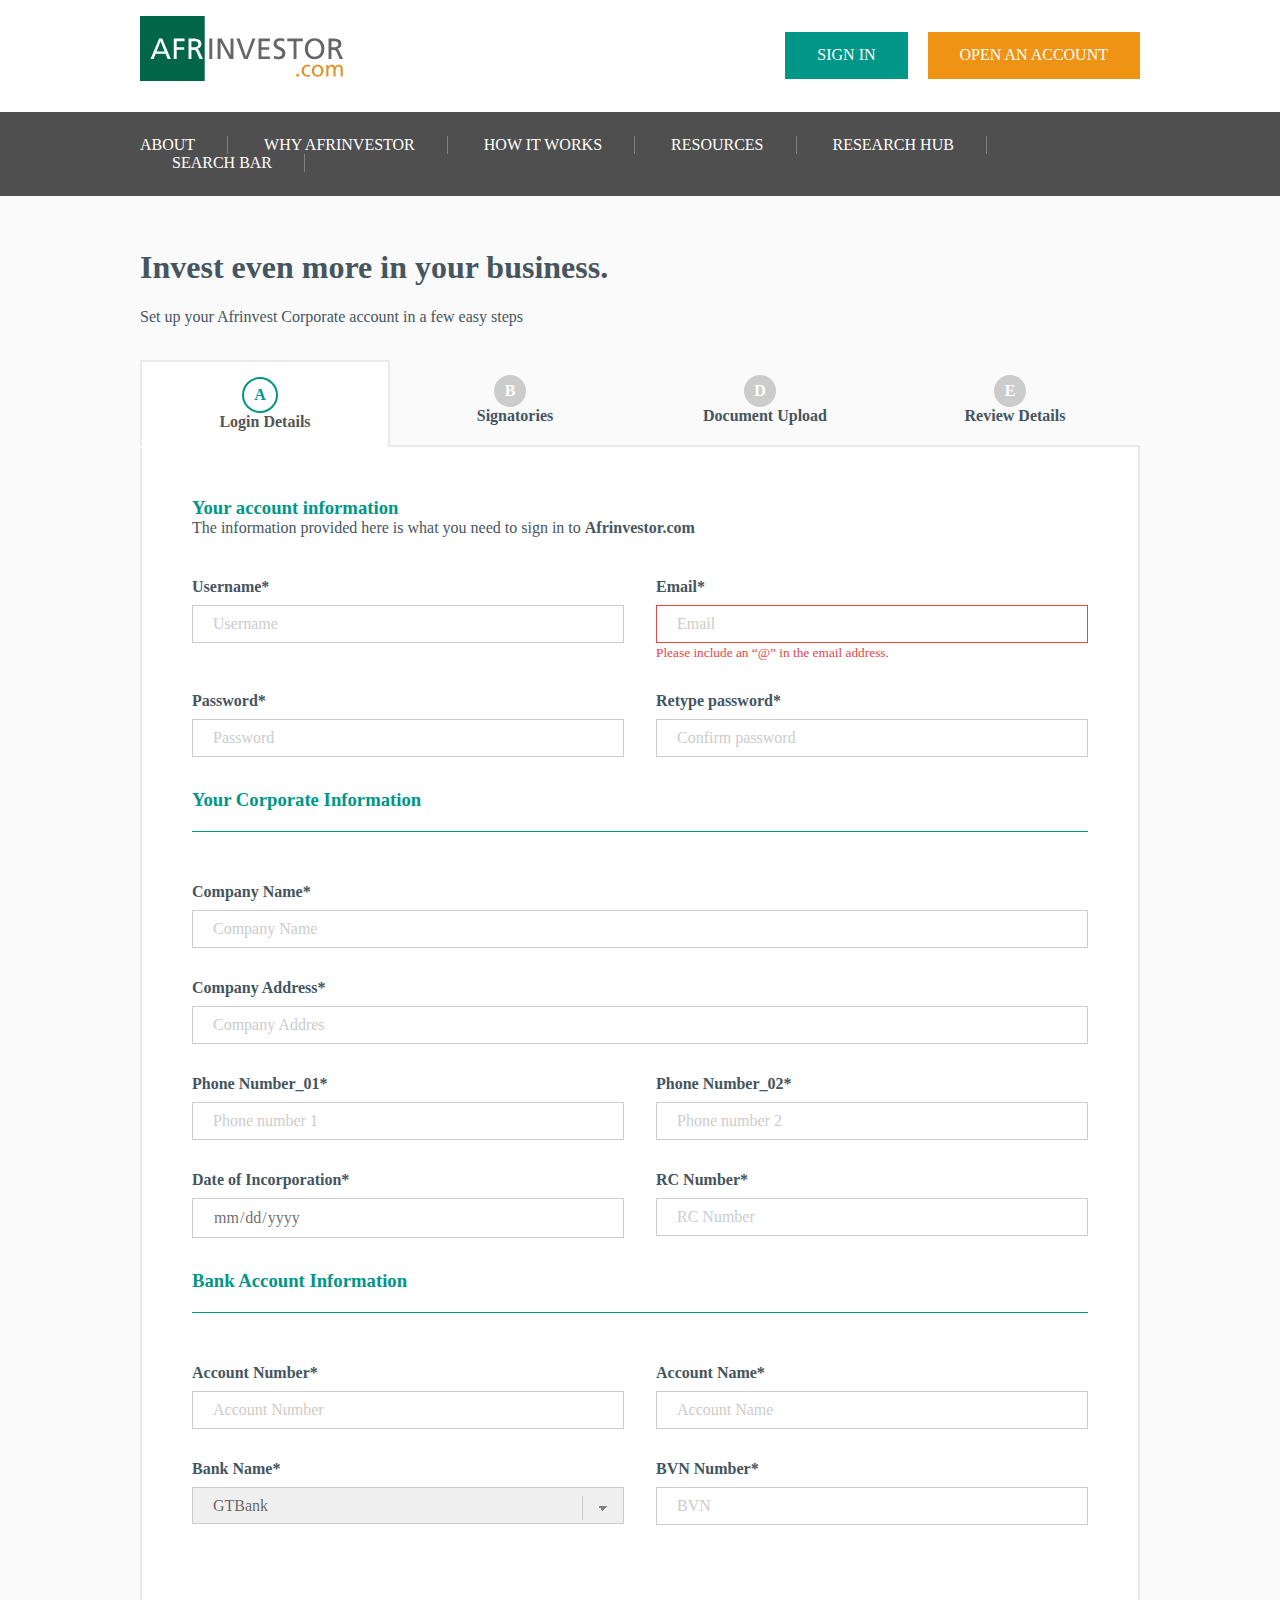
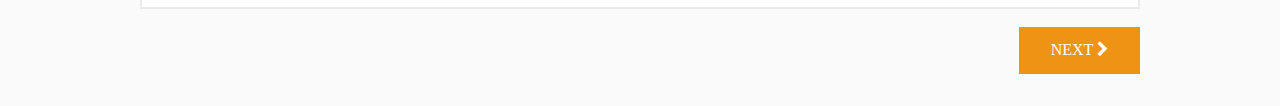
<file: open-corporate-account.html>
<!DOCTYPE html>
<html lang="en">
<head>
    <meta charset="UTF-8">
    <meta name="viewport" content="width=device-width, initial-scale=1.0">
    <meta http-equiv="X-UA-Compatible" content="ie=edge">
    <title>Open Corporate Account</title>
    <link rel="stylesheet" href="css/main.css">
    <link href="//netdna.bootstrapcdn.com/font-awesome/4.0.3/css/font-awesome.min.css" rel="stylesheet">
</head>
<body>
    <header>
        <div class="container two-columns">
            <div id="logo">
                <a href="index.html"></a>
            </div>

            <div class="top-buttons hidden-xs">
                <ul class="">
                    <li class="sign-in"><a href="">Sign In</a></li>
                    <li class="create-account"><a href="index.html">Open an account</a></li>
                </ul>
            </div>
        </div>
    </header>

    <nav class="hidden-xs">
        <div class="container">
            <ul class="navigation">
                <li><a href="">About</a></li>
                <li><a href="">Why afrinvestor</a></li>
                <li><a href="">How it works</a></li>
                <li><a href="">Resources</a></li>
                <li><a href="">Research Hub</a></li>
                <li><a href="">Search Bar</a></li>
            </ul>
        </div>
    </nav>

    <main>
        <div class="container">
            <h1>Invest even more in your business.</h1>
            <p>Set up your Afrinvest Corporate account in a few easy steps</p>
            <br>
            <div>
                <div class="wizard-4">
                    <label class="tab" for="tab1" data-role="goto" data-step="1"><span>Login Details</span></label>   
                    <label class="tab" for="tab2" data-role="goto" data-step="2"><span>Signatories</span></label>                        
                    <label class="tab" for="tab4" data-role="goto" data-step="4"><span>Document Upload</span></label>
                    <label class="tab" for="tab5" data-role="goto" data-step="5"><span>Review Details</span></label>
                </div>
                <form id="form">
                <section id="step-1" class="step-content">
                    
                        <div class="mrg-b">
                            <h3 class="mrg-0 green">Your account information</h3>
                            <p class="mrg-0">The information provided here is what you need to sign in to <b>Afrinvestor.com</b></p>
                            <br>
                        </div>
                            
                        <div class="form-container two-columns">
                            
                            <div class="form-group">
                                <label for="user_name">Username*</label>
                                <input id="user_name" type="" placeholder="Username" class="form-control" />
                            </div>

                            <div class="form-group">
                                <label for="email">Email*</label>
                                <input id="email" type="email" placeholder="Email" class="form-control error" />
                                <small class="red">Please include an “@” in the email address.</small>
                            </div>

                            <div class="form-group">
                                <label for="password">Password*</label>
                                <input id="password" type="password" placeholder="Password" class="form-control" />
                            </div>

                            <div class="form-group">
                                <label for="confirm-password">Retype password*</label>
                                <input id="confirm-password" type="password" placeholder="Confirm password" class="form-control" />
                            </div>
                        </div>

                        <div class="pd-30 pd-t-0">
                            <h3 class="mrg-0 green">Your Corporate Information</h3>
                            <div class="line green-line"></div>
                        </div>
    
                        <div class="form-container two-columns">
    
                            <div class="form-group full-column">
                                <label for="company_name">Company Name*</label>
                                <input id="company_name" type="" placeholder="Company Name" class="form-control" />
                            </div>
    
                            <div class="form-group full-column">
                                <label for="company_address">Company Address*</label>
                                <input id="company_address" type="" placeholder="Company Addres" class="form-control" />
                            </div>
    
                            <div class="form-group">
                                <label for="phone1">Phone Number_01*</label>
                                <input id="phone1" type="" placeholder="Phone number 1" class="form-control" />
                            </div>
    
                            <div class="form-group">
                                <label for="phone2">Phone Number_02*</label>
                                <input id="phone2" type="" placeholder="Phone number 2" class="form-control" />
                            </div>
    
                            <div class="form-group">
                                <label for="dateOfIncorporation" class="has-description">Date of Incorporation*</label>
                                <input id="dateOfIncorporation" type="date" placeholder="Date of Incorporation" class="form-control" />
                            </div>
    
                            <div class="form-group">
                                <label for="rcNumber">RC Number*</label>
                                <input id="rcNumber" type="" placeholder="RC Number" class="form-control" />
                            </div>
                            
                        </div>

                        <div class="pd-30">
                            <h3 class="mrg-0 green">Bank Account Information</h3>
                            <div class="line green-line"></div>
                        </div>
                            
                        <div class="form-container two-columns">
                            
                            <div class="form-group">
                                <label for="accountNumber">Account Number*</label>
                                <input id="accountNumber" type="number" placeholder="Account Number" class="form-control" />
                            </div>
    
                            <div class="form-group">
                                <label for="accountName">Account Name*</label>
                                <input id="accountName" type="text" placeholder="Account Name" class="form-control" />
                            </div>
    
                            <div class="form-group">
                                <label for="bankName">Bank Name*</label>
                                <select id="bankName">
                                    <option>GTBank</option>
                                    <option>Diamond Bank</option>
                                    <option>Zenith Bank</option>
                                    <option>First Bank</option>
                                </select>
                            </div>
    
                            <div class="form-group">
                                <label for="bvnNumber">BVN Number*</label>
                                <input id="bvnNumber" type="text" placeholder="BVN" class="form-control" />
                            </div>
                        </div>
                    
                </section>

                <section id="step-2" class="step-content">

                    <div id="signatory_fields">

                    </div>
    
                    <div id="field0">

                        <div class="pd-30 pd-t-0">
                            <h3 class="mrg-0 green">Authorized Signatory 1</h3>
                            <div class="line green-line"></div>
                        </div>

                        <div class="form-container two-columns">
                    
                            <div class="form-group">
                                <label for="user_name">First Name*</label>
                                <input id="first_name" type="" placeholder="First name" class="form-control" />
                            </div>
                    
                            <div class="form-group">
                                <label for="last_name">Last Name*</label>
                                <input id="last_name" type="email" placeholder="Last name" class="form-control" />
                            </div>
                    
                        </div>
                    
                        <div class="form-container two-columns">
                            
                            <div class="form-group">
                                <label for="passport_photograph">Passport Photograph*</label>
                                <input id="passport_photograph" type="file" placeholder="" class="form-control" />
                            </div>
                    
                            <div class="form-group">
                                <label for="id_card" class="has-description">Mode of Identification <small>(Passport, National ID, etc)</small>*</label>
                                <input id="id_card" type="file" placeholder="" class="form-control" />
                            </div>
                    
                            <div class="form-group">
                                <label for="utilityBill" class="has-description">Utility Bill</label>
                                <input id="utilityBill" type="file" placeholder="" class="form-control" />
                            </div>
                    
                            <div class="form-group">
                                <label for="signature_sample" class="has-description">Signature Sample</label>
                                <input id="signature_sample" type="file" placeholder="" class="form-control" />
                            </div>
                        </div>
                    </div>

                    

                    <div class="pd-30 pd-t-0">
                        <div class="line green-line"></div>
                    </div>

                    <span class="">Do you have more signatories?</span>
                    <a href="#" type="button" onclick="education_fields();" class="btn btn-green">Add a Signatory</a>

                </section>

                <section id="step-3" class="step-content">
                    <div class="pd-30 pd-t-0">
                        <h3 class="mrg-0 green">Upload your Company’s Documents</h3>
                        <div class="line green-line"></div>
                    </div>

                    <div class="form-container two-columns">
                        
                        <div class="form-group">
                            <label for="coi">Certificate of Incorporation*</label>
                            <input id="coi" type="file" placeholder="" class="form-control" />
                        </div>

                        <div class="form-group">
                            <label for="cac3" class="has-description">CAC3 <small>(Registered address and any separate principal trading addresses)</small>*</label>
                            <input id="cac3" type="file" placeholder="" class="form-control" />
                        </div>

                        <div class="form-group">
                            <label for="cac7" class="has-description">CAC7 <small>(Particulars of Directors)</small></label>
                            <input id="cac7" type="file" placeholder="" class="form-control" />
                        </div>

                        <div class="form-group">
                            <label for="cac2" class="has-description">CAC2 <small>(List of Shareholders)</small></label>
                            <input id="cac2" type="file" placeholder="" class="form-control" />
                        </div>

                        <div class="form-group">
                            <label for="maof" class="has-description">Memorandum and Articles of Association</label>
                            <input id="maof" type="file" placeholder="" class="form-control" />
                        </div>

                        <div class="form-group">
                            <label for="boardResolution" class="has-description">Board resolution to open an account</label>
                            <input id="boardResolution" type="file" placeholder="" class="form-control" />
                        </div>
                    </div>
                </section>

                <section id="step-4" class="step-content">
                    <div class="mrg-b">
                        <h1 class="mrg-0">You are almost done.</h1>
                        <p class="mrg-0">Just take a moment to review the information provided so far.</b></p>
                        <br>
                    </div>
                        
                    <div class="">
                        <h3 class="mrg-0 green">Your Corporate Information</h3>
                        <div class="line green-line"></div>
                    </div>

                    <div class="form-container one-columns">

                        <dl class="review">
                            <dt>Company Name</dt>
                            <dd>Afrinvest West Africa</dd>

                            <dt>Mailing Address</dt>
                            <dd>27 Gerrard, Ikoyi, Lagos</dd>

                            <dt>Phone Number_01</dt>
                            <dd>08063119912</dd>

                            <dt>Date of Incorporation</dt>
                            <dd>15/09/1995</dd>

                            <dt>RC Number</dt>
                            <dd>12345</dd>
                        </dl>
                    </div>

                    <div class="">
                        <h3 class="mrg-0 green">Bank Account Information</h3>
                        <div class="line green-line"></div>
                    </div>

                    <div class="form-container one-columns">

                        <dl class="review">
                            <dt>Account Number</dt>
                            <dd>1234567890</dd>

                            <dt>Account Name</dt>
                            <dd>Afrinvest West Africa</dd>

                            <dt>Name of Bank</dt>
                            <dd>Access Bank Plc</dd>

                            <dt>BVN</dt>
                            <dd>12345678901</dd>
                        </dl>
                    </div>
                </section>
            </form>

                <br>
                <div class="form-nav grid-4">
                    <a href="#" id="btn_previous" class="btn btn-grey"><i class="fa fa-chevron-left"></i> Previous</a>
                    <a href="#" id="btn_next" class="btn btn-orange">Next <i class="fa fa-chevron-right"></i></a>
                    <a href="complete.html" id="btn_create" class="btn btn-orange">Submit</a>
                    <!--<a href="#" id="btn_cancel" class="btn btn-grey">Cancel</a>-->
                </div>
                    
                
            </div>
        </div>
    </main>

    <script src="https://code.jquery.com/jquery-3.3.1.slim.min.js" integrity="sha256-3edrmyuQ0w65f8gfBsqowzjJe2iM6n0nKciPUp8y+7E="
    crossorigin="anonymous"></script>

    <script src="scripts/form-wizard.js"></script>

    <script>
        var room = 1;
        function education_fields() {
            room++;
            var objTo = document.getElementById('signatory_fields');
            var divtest = document.createElement("div");
            divtest.setAttribute("class", "field"+room+" removeclass"+room);
            var rdiv = 'removeclass'+room;
            divtest.innerHTML = 
            '<div id="field'+ room +'"> <div class="pd-30 pd-t-0"> <h3 class="mrg-0 green">Authorized Signatory '+ (room) +'</h3> <div class="line green-line"></div></div><div class="form-container two-columns"> <div class="form-group"> <label for="user_name">First Name*</label> <input id="first_name" type="" placeholder="First name" class="form-control"/> </div><div class="form-group"> <label for="last_name">Last Name*</label> <input id="last_name" type="email" placeholder="Last name" class="form-control"/> </div></div><div class="form-container two-columns"> <div class="form-group"> <label for="passport_photograph">Passport Photograph*</label> <input id="passport_photograph" type="file" placeholder="" class="form-control"/> </div><div class="form-group"> <label for="id_card" class="has-description">Mode of Identification <small>(Passport, National ID, etc)</small>*</label> <input id="id_card" type="file" placeholder="" class="form-control"/> </div><div class="form-group"> <label for="utilityBill" class="has-description">Utility Bill</label> <input id="utilityBill" type="file" placeholder="" class="form-control"/> </div><div class="form-group"> <label for="signature_sample" class="has-description">Signature Sample</label> <input id="signature_sample" type="file" placeholder="" class="form-control"/> </div></div></div>'            
            objTo.prepend(divtest)
        }
        function remove_education_fields(rid) {
            $('.removeclass'+rid).remove();
        }
    </script>
</body>
</html>
</file>
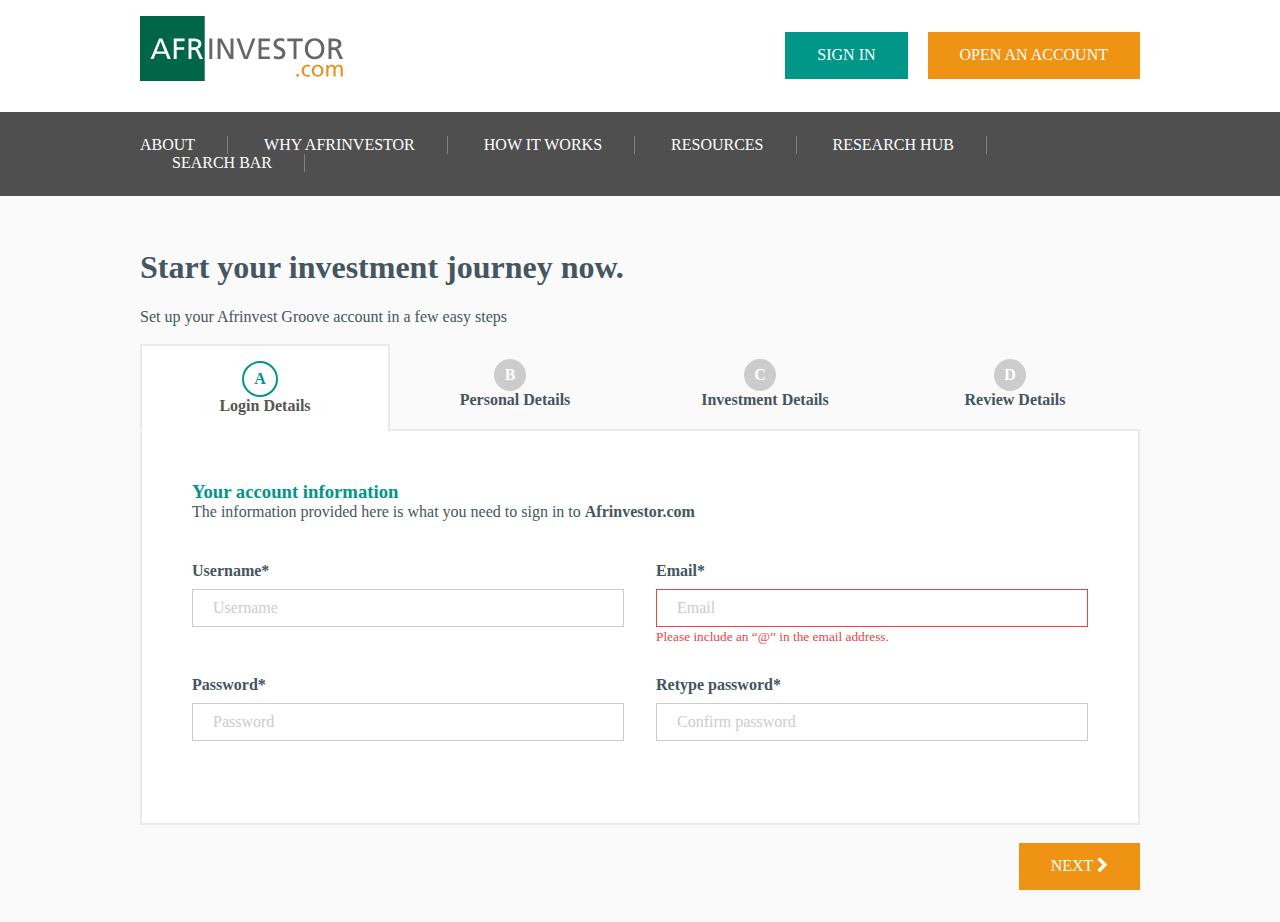
<file: open-groove-account.html>
<!DOCTYPE html>
<html lang="en">
<head>
    <meta charset="UTF-8">
    <meta name="viewport" content="width=device-width, initial-scale=1.0">
    <meta http-equiv="X-UA-Compatible" content="ie=edge">
    <title>Open Groove Account</title>
    <link rel="stylesheet" href="css/main.css">
    <link href="//netdna.bootstrapcdn.com/font-awesome/4.0.3/css/font-awesome.min.css" rel="stylesheet">
</head>
<body>
    <header>
        <div class="container two-columns">
            <div id="logo">
                <a href="index.html"></a>
            </div>

            <div class="top-buttons hidden-xs">
                <ul class="">
                    <li class="sign-in"><a href="">Sign In</a></li>
                    <li class="create-account"><a href="index.html">Open an account</a></li>
                </ul>
            </div>
        </div>
    </header>

    <nav class="hidden-xs">
        <div class="container">
            <ul class="navigation">
                <li><a href="">About</a></li>
                <li><a href="">Why afrinvestor</a></li>
                <li><a href="">How it works</a></li>
                <li><a href="">Resources</a></li>
                <li><a href="">Research Hub</a></li>
                <li><a href="">Search Bar</a></li>
            </ul>
        </div>
    </nav>

    <main>
        <div class="container">
            <h1>Start your investment journey now.</h1>
            <p class="mrg-0">Set up your Afrinvest Groove account in a few easy steps</p>
            <br>
            <div>
                <div class="wizard-4">
                    <label class="tab" for="tab1" data-role="goto" data-step="1"><span>Login Details</span></label>   
                    <label class="tab" for="tab2" data-role="goto" data-step="2"><span>Personal Details</span></label>                        
                    <label class="tab" for="tab3" data-role="goto" data-step="3"><span>Investment Details</span></label>                        
                    <label class="tab" for="tab4" data-role="goto" data-step="4"><span>Review Details</span></label>
                </div>
                    
                <section id="step-1" class="step-content">
                    <form id="form">
                        <div class="mrg-b">
                            <h3 class="mrg-0 green">Your account information</h3>
                            <p class="mrg-0">The information provided here is what you need to sign in to <b>Afrinvestor.com</b></p>
                            <br>
                        </div>
                            
                        <div class="form-container two-columns">
                            
                            <div class="form-group">
                                <label for="user_name">Username*</label>
                                <input id="user_name" type="" placeholder="Username" class="form-control" />
                            </div>

                            <div class="form-group">
                                <label for="email">Email*</label>
                                <input id="email" type="email" placeholder="Email" class="form-control error" />
                                <small class="red">Please include an “@” in the email address.</small>
                            </div>

                            <div class="form-group">
                                <label for="password">Password*</label>
                                <input id="password" type="password" placeholder="Password" class="form-control" />
                            </div>

                            <div class="form-group">
                                <label for="confirm-password">Retype password*</label>
                                <input id="confirm-password" type="password" placeholder="Confirm password" class="form-control" />
                            </div>
                        </div>
                    </form>
                </section>

                <section id="step-2" class="step-content">
                    <div class="pd-30 pd-t-0">
                        <h3 class="mrg-0 green">Your Personal Information</h3>
                        <div class="line green-line"></div>
                    </div>

                    <div class="form-container three-columns">

                        <div class="form-group">
                            <label for="nameTitle">Title*</label>
                            <select id="nameTitle">
                                <option>Mr.</option>
                                <option>Mrs.</option>
                            </select>
                        </div>

                        <div class="form-group">
                            <label for="user_name">First Name*</label>
                            <input id="first_name" type="" placeholder="First name" class="form-control" />
                        </div>

                        <div class="form-group">
                            <label for="middle_name">Middle Name*</label>
                            <input id="middle_name" type="email" placeholder="Middle name" class="form-control" />
                        </div>

                        <div class="form-group">
                            <label for="surname">Surame*</label>
                            <input id="surname" type="text" placeholder="Surname" class="form-control" />
                        </div>

                        <div class="form-group">
                            <label for="dob" class="has-description">Date of Birth*</label>
                            <input id="dob" type="date" placeholder="Date of Birth" class="form-control" />
                        </div>

                        <div class="form-group">
                                <label for="gender">Gender*</label>
                            <div class="control-group">
                                    
                                <label class="control control--radio">Male
                                  <input type="radio" name="radio" checked="checked"/>
                                  <div class="control__indicator"></div>
                                </label>
                                <label class="control control--radio">Female
                                  <input type="radio" name="radio"/>
                                  <div class="control__indicator"></div>
                                </label>
                              </div>
                        </div>

                        <div class="form-group">
                            <label for="nationality">Nationality*</label>
                            <select id="nationality">
                                <option>Nigerian</option>
                                <option>Jamaican</option>
                            </select>
                        </div>

                        <div class="form-group">
                            <label for="stateOfOrigin">State of Origin*</label>
                            <select id="stateOfOrigin">
                                <option>Lagos</option>
                                <option>Anambra</option>
                            </select>
                        </div>

                        <div class="form-group">
                            <label for="mothersMaidenName">Mother's Maiden Name*</label>
                            <input id="mothersMaidenName" type="text" placeholder="Mother's Maiden Name" class="form-control" />
                        </div>

                        <div class="form-group full-column">
                            <label for="residentialAddress">Residential Address*</label>
                            <input id="residentialAddress" type="text" placeholder="Residential Address" class="form-control" />
                        </div>

                    </div>

                    <div class="form-container two-columns">
                    
                        <div class="form-group">
                            <label for="phoneNumber">Phone Number*</label>
                            <input id="phoneNumber" type="tel" placeholder="Phone Number" class="form-control"/>
                        </div>

                        <div class="form-group">
                            <label for="idType">ID Type*</label>
                            <select id="idType">
                                <option>Driver's license</option>
                                <option>National passport</option>
                                <option>Voter's card</option>
                                <option>NIMC Card</option>
                            </select>
                        </div>

                        <div class="form-group">
                            <label for="idNumber">ID Number*</label>
                            <input id="idNumber" type="text" placeholder="ID Number" class="form-control"/>
                        </div>

                        <div class="form-group">
                            <label for="idExpirationDate" class="has-description">ID Expiration Date*</label>
                            <input id="idExpirationDate" type="date" placeholder="ID Expiration Date" class="form-control" />
                        </div>

                    </div>

                    <div class="pd-30">
                        <h3 class="mrg-0 green">Details of Your Next of Kin</h3>
                        <div class="line green-line"></div>
                    </div>
                        
                    <div class="form-container two-columns">
                        
                        <div class="form-group">
                            <label for="nok_first_name">First Name*</label>
                            <input id="nok_first_name" type="text" placeholder="First name" class="form-control" />
                        </div>

                        <div class="form-group">
                            <label for="nok_last_name">Last Name*</label>
                            <input id="nok_last_name" type="text" placeholder="Last name" class="form-control" />
                        </div>

                        <div class="form-group">
                            <label for="nok_phone">Phone Number*</label>
                            <input id="nok_phone" type="tel" placeholder="Phone Number" class="form-control" />
                        </div>

                        <div class="form-group">
                            <label for="nok_address">Residential Address*</label>
                            <input id="nok_address" type="text" placeholder="Residential Address" class="form-control" />
                        </div>

                    </div>

                </section>

                <section id="step-3" class="step-content">
                    <div class="pd-30 pd-t-0">
                        <h3 class="mrg-0 green">Funding Information</h3>
                        <div class="line green-line"></div>
                    </div>

                    <div class="form-container two-columns">
                        
                        <div class="form-group">
                            <label for="ocupation">Ocupation*</label>
                            <input id="ocupation" type="text" placeholder="Ocupation" class="form-control" />
                        </div>

                        <div class="form-group">
                            <label for="Employer">Employer*</label>
                            <input id="Employer" type="text" placeholder="Employer" class="form-control" />
                        </div>

                        <div class="form-group full-column">
                            <label for="officeAddress">Office Addres*</label>
                            <input id="officeAddress" type="text" placeholder="Office Address" class="form-control" />
                        </div>
                    </div>

                    <div class="form-container three-columns">

                        <div class="form-group">
                            <label for="sourceOfIncome">Source of Income*</label>
                            <select id="sourceOfIncome">
                                <option>Salary</option>
                                <option>Option 1</option>
                                <option>Option 2</option>
                                <option>Option 3</option>
                            </select>
                        </div>

                        <div class="form-group">
                            <label for="investmentObjective">Investment Objective*</label>
                            <select id="investmentObjective">
                                <option>Grow business</option>
                                <option>Option 2</option>
                                <option>Option 3</option>
                                <option>Option 4</option>
                            </select>
                        </div>

                        <div class="form-group">
                            <label for="riskTolerance">Risk Tolerance*</label>
                            <select id="riskTolerance">
                                <option>Very High</option>
                                <option>High</option>
                                <option>Medium</option>
                                <option>Low</option>
                            </select>
                        </div>
                    </div>

                    <div class="pd-30">
                        <h3 class="mrg-0 green">Bank Account Information</h3>
                        <div class="line green-line"></div>
                    </div>
                        
                    <div class="form-container two-columns">
                        
                        <div class="form-group">
                            <label for="accountNumber">Account Number*</label>
                            <input id="accountNumber" type="number" placeholder="Account Number" class="form-control" />
                        </div>

                        <div class="form-group">
                            <label for="accountName">Account Name*</label>
                            <input id="accountName" type="text" placeholder="Account Name" class="form-control" />
                        </div>

                        <div class="form-group">
                            <label for="bankName">Bank Name*</label>
                            <select id="bankName">
                                <option>GTBank</option>
                                <option>Diamond Bank</option>
                                <option>Zenith Bank</option>
                                <option>First Bank</option>
                            </select>
                        </div>

                        <div class="form-group">
                            <label for="bvnNumber">BVN Number*</label>
                            <input id="bvnNumber" type="text" placeholder="BVN" class="form-control" />
                        </div>

                    </div>

                    <div class="pd-30">
                        <h3 class="mrg-0 green">Upload Your Documents</h3>
                        <div class="line green-line"></div>
                    </div>
                        
                    <div class="form-container two-columns">
                        
                        <div class="form-group">
                            <label for="passport_photograph">Passport Photograph*</label>
                            <input id="passport_photograph" type="file" placeholder="" class="form-control" />
                        </div>

                        <div class="form-group">
                            <label for="id_card" class="has-description">Mode of Identification <small>(Passport, National ID, etc)</small>*</label>
                            <input id="id_card" type="file" placeholder="" class="form-control" />
                        </div>

                        <div class="form-group">
                            <label for="signature_sample" class="has-description">Signature Sample</label>
                            <input id="signature_sample" type="file" placeholder="" class="form-control" />
                        </div>
                    </div>
                </section>

                <section id="step-4" class="step-content">
                    <div class="mrg-b">
                        <h1 class="mrg-0">You are almost done.</h1>
                        <p class="mrg-0">Just take a moment to review the information provided so far.</b></p>
                        <br>
                    </div>

                    <div class="">
                        <h3 class="mrg-0 green">Personal Information</h3>
                        <div class="line green-line"></div>
                    </div>
                        
                    <div class="form-container one-columns">
                        
                        <dl class="review">
                            <dt>Title</dt>
                            <dd>Mr</dd>

                            <dt>First Name</dt>
                            <dd>Eleojo</dd>

                            <dt>Middle Name</dt>
                            <dd>Friday</dd>

                            <dt>Surname</dt>
                            <dd>Emmanuel</dd>

                            <dt>Date of Birth</dt>
                            <dd>19/02/1982</dd>

                            <dt>Sex</dt>
                            <dd>Male</dd>

                            <dt>Nationality</dt>
                            <dd>Nigerian</dd>

                            <dt>State of Origin</dt>
                            <dd>Kogi</dd>

                            <dt>Mother's Maiden Name</dt>
                            <dd>Baala</dd>

                            <dt>Residential Address</dt>
                            <dd>27, Gerrad Road, Ikoyi, Lagos</dd>

                            <dt>Phone Number</dt>
                            <dd>09003849040</dd>

                            <dt>ID Type</dt>
                            <dd>International Passport</dd>

                            <dt>ID Number</dt>
                            <dd>AC00399040</dd>

                            <dt>ID Expiration Date</dt>
                            <dd>29/03/19</dd>
                        </dl>
                    </div>

                    <div class="">
                        <h3 class="mrg-0 green">Nex of Kin Information</h3>
                        <div class="line green-line"></div>
                    </div>

                    <div class="form-container one-columns">
                        
                        <dl class="review">
                            <dt>First Name</dt>
                            <dd>Eleojo</dd>

                            <dt>Last Name</dt>
                            <dd>Friday</dd>

                            <dt>Phone</dt>
                            <dd>Emmanuel</dd>

                            <dt>Residential Address</dt>
                            <dd>23, Gerrad Road, Ikoyi, Lagos.</dd>
                        </dl>
                    </div>

                    <div class="">
                        <h3 class="mrg-0 green">Funding Information</h3>
                        <div class="line green-line"></div>
                    </div>

                    <div class="form-container one-columns">
                        
                        <dl class="review">
                            <dt>Occupation</dt>
                            <dd>Investment Banker</dd>

                            <dt>Employer</dt>
                            <dd>Afrinvest West Africa</dd>

                            <dt>Office Address</dt>
                            <dd>27 Gerrard, Ikoyi, Lagos</dd>

                            <dt>Source of Income</dt>
                            <dd>Salary</dd>

                            <dt>Investment Objective</dt>
                            <dd>Capital Preservation</dd>

                            <dt>Risk Tolerance</dt>
                            <dd>Moderate</dd>
                        </dl>

                    </div>

                    <div class="">
                        <h3 class="mrg-0 green">Bank Account Information</h3>
                        <div class="line green-line"></div>
                    </div>

                    <div class="form-container one-columns">
                        
                        <dl class="review">
                            <dt>Account Number</dt>
                            <dd>0123456789</dd>

                            <dt>Account Name</dt>
                            <dd>Eleojo Emmanuel</dd>

                            <dt>Name of Bank</dt>
                            <dd>GTBank</dd>

                            <dt>BVN Number</dt>
                            <dd>0123456789</dd>
                        </dl>
                    </div>

                </section>

                <br>
                <div class="form-nav grid-4">
                    <a href="#" id="btn_previous" class="btn btn-grey"><i class="fa fa-chevron-left"></i> Previous</a>
                    <a href="#" id="btn_next" class="btn btn-orange">Next <i class="fa fa-chevron-right"></i></a>
                    <a href="complete.html" id="btn_create" class="btn btn-orange">Submit</a>
                    <!--<a href="#" id="btn_cancel" class="btn btn-grey">Cancel</a>-->
                </div>
                    
                
            </div>
        </div>
    </main>

    <script src="https://code.jquery.com/jquery-3.3.1.slim.min.js" integrity="sha256-3edrmyuQ0w65f8gfBsqowzjJe2iM6n0nKciPUp8y+7E="
    crossorigin="anonymous"></script>

    <script src="scripts/form-wizard.js"></script>
</body>
</html>
</file>
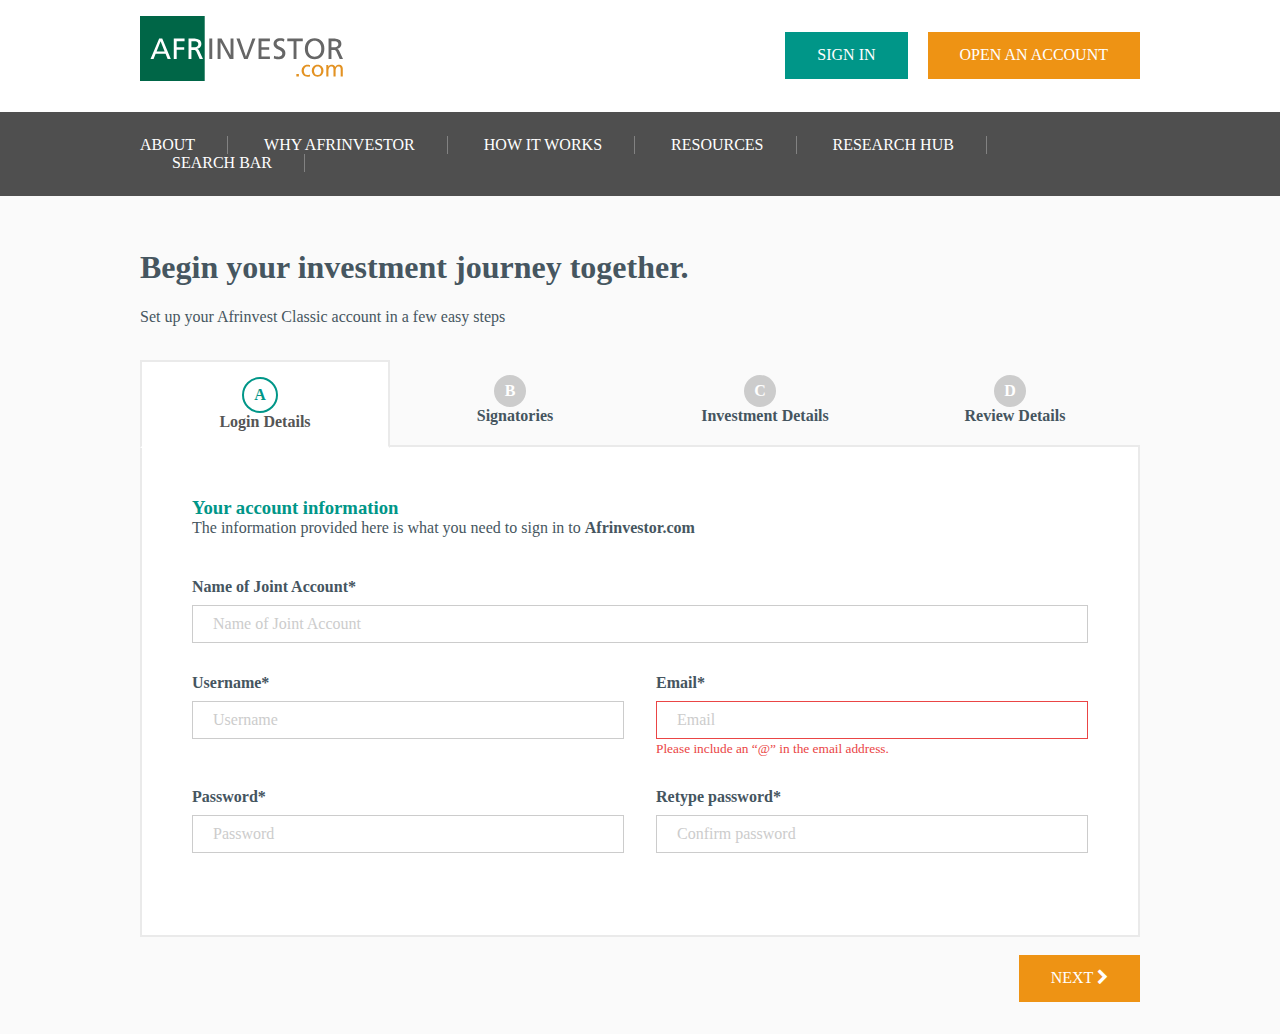
<file: open-joint-account.html>
<!DOCTYPE html>
<html lang="en">
<head>
    <meta charset="UTF-8">
    <meta name="viewport" content="width=device-width, initial-scale=1.0">
    <meta http-equiv="X-UA-Compatible" content="ie=edge">
    <title>Open Joint Account</title>
    <link rel="stylesheet" href="css/main.css">
    <link href="//netdna.bootstrapcdn.com/font-awesome/4.0.3/css/font-awesome.min.css" rel="stylesheet">
</head>
<body>
    <header>
        <div class="container two-columns">
            <div id="logo">
                <a href="index.html"></a>
            </div>

            <div class="top-buttons hidden-xs">
                <ul class="">
                    <li class="sign-in"><a href="">Sign In</a></li>
                    <li class="create-account"><a href="index.html">Open an account</a></li>
                </ul>
            </div>
        </div>
    </header>

    <nav class="hidden-xs">
        <div class="container">
            <ul class="navigation">
                <li><a href="">About</a></li>
                <li><a href="">Why afrinvestor</a></li>
                <li><a href="">How it works</a></li>
                <li><a href="">Resources</a></li>
                <li><a href="">Research Hub</a></li>
                <li><a href="">Search Bar</a></li>
            </ul>
        </div>
    </nav>

    <main>
        <div class="container">
            <h1>Begin your investment journey together.</h1>
            <p>Set up your Afrinvest Classic account in a few easy steps</p>
            <br>
            <div>
                <div class="wizard-4">
                    <label class="tab" for="tab1" data-role="goto" data-step="1"><span>Login Details</span></label>   
                    <label class="tab" for="tab2" data-role="goto" data-step="2"><span>Signatories</span></label>                        
                    <label class="tab" for="tab3" data-role="goto" data-step="3"><span>Investment Details</span></label>
                    <label class="tab" for="tab4" data-role="goto" data-step="4"><span>Review Details</span></label>
                </div>
                    
                <section id="step-1" class="step-content">
                    <form id="form">
                        <div class="mrg-b">
                            <h3 class="mrg-0 green">Your account information</h3>
                            <p class="mrg-0">The information provided here is what you need to sign in to <b>Afrinvestor.com</b></p>
                            <br>
                        </div>
                            
                        <div class="form-container two-columns">

                            <div class="form-group full-column">
                                <label for="jointAccountName">Name of Joint Account*</label>
                                <input id="jointAccountName" type="" placeholder="Name of Joint Account" class="form-control" />
                            </div>
                            
                            <div class="form-group">
                                <label for="user_name">Username*</label>
                                <input id="user_name" type="" placeholder="Username" class="form-control" />
                            </div>

                            <div class="form-group">
                                <label for="email">Email*</label>
                                <input id="email" type="email" placeholder="Email" class="form-control error" />
                                <small class="red">Please include an “@” in the email address.</small>
                            </div>

                            <div class="form-group">
                                <label for="password">Password*</label>
                                <input id="password" type="password" placeholder="Password" class="form-control" />
                            </div>

                            <div class="form-group">
                                <label for="confirm-password">Retype password*</label>
                                <input id="confirm-password" type="password" placeholder="Confirm password" class="form-control" />
                            </div>
                        </div>
                    </form>
                </section>

                <section id="step-2" class="step-content">
                    <div class="pd-30 pd-t-0">
                        <h3 class="mrg-0 green">Personal Information for Signatory I</h3>
                        <div class="line green-line"></div>
                    </div>

                    <div class="form-container three-columns">

                        <div class="form-group">
                            <label for="nameTitle">Title*</label>
                            <select id="nameTitle">
                                <option>Mr.</option>
                                <option>Mrs.</option>
                            </select>
                        </div>

                        <div class="form-group">
                            <label for="user_name">First Name*</label>
                            <input id="first_name" type="" placeholder="First name" class="form-control" />
                        </div>

                        <div class="form-group">
                            <label for="middle_name">Middle Name*</label>
                            <input id="middle_name" type="email" placeholder="Middle name" class="form-control" />
                        </div>

                        <div class="form-group">
                            <label for="surname">Surame*</label>
                            <input id="surname" type="text" placeholder="Surname" class="form-control" />
                        </div>

                        <div class="form-group">
                            <label for="dob" class="has-description">Date of Birth*</label>
                            <input id="dob" type="date" placeholder="Date of Birth" class="form-control" />
                        </div>

                        <div class="form-group">
                            <label for="gender">Gender*</label>
                            <div class="control-group">
                                    
                                <label class="control control--radio">Male
                                  <input type="radio" name="radio" checked="checked"/>
                                  <div class="control__indicator"></div>
                                </label>
                                <label class="control control--radio">Female
                                  <input type="radio" name="radio"/>
                                  <div class="control__indicator"></div>
                                </label>
                              </div>
                        </div>

                        <div class="form-group">
                            <label for="nationality">Nationality*</label>
                            <select id="nationality">
                                <option>Nigerian</option>
                                <option>Jamaican</option>
                            </select>
                        </div>

                        <div class="form-group">
                            <label for="stateOfOrigin">State of Origin*</label>
                            <select id="stateOfOrigin">
                                <option>Lagos</option>
                                <option>Anambra</option>
                            </select>
                        </div>

                        <div class="form-group">
                            <label for="mothersMaidenName">Mother's Maiden Name*</label>
                            <input id="mothersMaidenName" type="text" placeholder="Mother's Maiden Name" class="form-control" />
                        </div>

                        <div class="form-group full-column">
                            <label for="residentialAddress" class="has-description">Residential Address* <small>(Not a P.O.Box address)</small> </label>
                            <input id="residentialAddress" type="text" placeholder="Residential Address" class="form-control" />
                        </div>

                    </div>

                    <div class="form-container two-columns">

                        <div class="form-group">
                            <label for="phoneNumber">Phone Number*</label>
                            <input id="phoneNumber" type="tel" placeholder="Phone Number" class="form-control"/>
                        </div>

                        <div class="form-group">
                            <label for="idType">ID Type*</label>
                            <select id="idType">
                                <option>Driver's license</option>
                                <option>National passport</option>
                                <option>Voter's card</option>
                                <option>NIMC Card</option>
                            </select>
                        </div>

                        <div class="form-group">
                            <label for="idNumber">ID Number*</label>
                            <input id="idNumber" type="text" placeholder="ID Number" class="form-control"/>
                        </div>

                        <div class="form-group">
                            <label for="idExpirationDate" class="has-description">ID Expiration Date*</label>
                            <input id="idExpirationDate" type="date" placeholder="ID Expiration Date" class="form-control" />
                        </div>

                        <div class="form-group">
                            <label for="ocupation">Ocupation*</label>
                            <input id="ocupation" type="text" placeholder="Ocupation" class="form-control" />
                        </div>

                        <div class="form-group">
                            <label for="Employer">Employer*</label>
                            <input id="Employer" type="text" placeholder="Employer" class="form-control" />
                        </div>

                        <div class="form-group full-column">
                            <label for="officeAddress">Office Addres*</label>
                            <input id="officeAddress" type="text" placeholder="Office Address" class="form-control" />
                        </div>

                        <div class="form-group">
                            <label for="sourceOfIncome">Source of Income*</label>
                            <select id="sourceOfIncome">
                                <option>Driver's license</option>
                                <option>National passport</option>
                                <option>Voter's card</option>
                                <option>NIMC Card</option>
                            </select>
                        </div>

                    </div>

                    <div class="pd-30">
                        <h3 class="mrg-0 green">Details of Next of Kin</h3>
                        <div class="line green-line"></div>
                    </div>
                        
                    <div class="form-container two-columns">
                        
                        <div class="form-group">
                            <label for="nok_first_name">First Name*</label>
                            <input id="nok_first_name" type="text" placeholder="First name" class="form-control" />
                        </div>

                        <div class="form-group">
                            <label for="nok_last_name">Last Name*</label>
                            <input id="nok_last_name" type="text" placeholder="Last name" class="form-control" />
                        </div>

                        <div class="form-group">
                            <label for="nok_phone">Phone Number*</label>
                            <input id="nok_phone" type="tel" placeholder="Phone Number" class="form-control" />
                        </div>

                        <div class="form-group">
                            <label for="nok_address">Residential Address*</label>
                            <input id="nok_address" type="text" placeholder="Residential Address" class="form-control" />
                        </div>

                    </div>

                    <div class="pd-30 pd-t-0">
                        <h3 class="mrg-0 green">Upload Documents for Signatory I</h3>
                        <div class="line green-line"></div>
                    </div>

                    <div class="form-container two-columns">
                        
                        <div class="form-group">
                            <label for="passport_photograph">Passport Photograph*</label>
                            <input id="passport_photograph" type="file" placeholder="" class="form-control" />
                        </div>

                        <div class="form-group">
                            <label for="id_card" class="has-description">Mode of Identification <small>(Passport, National ID, etc)</small>*</label>
                            <input id="id_card" type="file" placeholder="" class="form-control" />
                        </div>

                        <div class="form-group">
                            <label for="utilityBill" class="has-description">Utility Bill</label>
                            <input id="utilityBill" type="file" placeholder="" class="form-control" />
                        </div>

                        <div class="form-group">
                            <label for="signature_sample" class="has-description">Signature Sample</label>
                            <input id="signature_sample" type="file" placeholder="" class="form-control" />
                        </div>
                    </div>

                    <div class="pd-30 pd-t-0">
                        <h3 class="mrg-0 green">Upload Documents for Signatory II</h3>
                        <div class="line green-line"></div>
                    </div>

                    <div class="form-container two-columns">
                        
                        <div class="form-group">
                            <label for="passport_photograph">Passport Photograph*</label>
                            <input id="passport_photograph" type="file" placeholder="" class="form-control" />
                        </div>

                        <div class="form-group">
                            <label for="id_card" class="has-description">Mode of Identification <small>(Passport, National ID, etc)</small>*</label>
                            <input id="id_card" type="file" placeholder="" class="form-control" />
                        </div>

                        <div class="form-group">
                            <label for="utilityBill" class="has-description">Utility Bill</label>
                            <input id="utilityBill" type="file" placeholder="" class="form-control" />
                        </div>

                        <div class="form-group">
                            <label for="signature_sample" class="has-description">Signature Sample</label>
                            <input id="signature_sample" type="file" placeholder="" class="form-control" />
                        </div>
                    </div>

                </section>

                <section id="step-3" class="step-content">

                    <div class="form-container two-columns">

                        <div class="form-group">
                            <label for="investmentObjective">Investment Objective*</label>
                            <select id="investmentObjective">
                                <option>Driver's license</option>
                                <option>National passport</option>
                                <option>Voter's card</option>
                                <option>NIMC Card</option>
                            </select>
                        </div>

                        <div class="form-group">
                            <label for="riskTolerance">Risk Tolerance*</label>
                            <select id="riskTolerance">
                                <option>Driver's license</option>
                                <option>National passport</option>
                                <option>Voter's card</option>
                                <option>NIMC Card</option>
                            </select>
                        </div>
                    </div>

                    <div class="pd-30">
                        <h3 class="mrg-0 green">Joint Bank Account Information</h3>
                        <div class="line green-line"></div>
                    </div>
                        
                    <div class="form-container two-columns">
                        
                        <div class="form-group">
                            <label for="accountNumber">Account Number*</label>
                            <input id="accountNumber" type="number" placeholder="Account Number" class="form-control" />
                        </div>

                        <div class="form-group">
                            <label for="accountName">Account Name*</label>
                            <input id="accountName" type="text" placeholder="Account Name" class="form-control" />
                        </div>

                        <div class="form-group">
                            <label for="bankName">Bank Name*</label>
                            <select id="bankName">
                                <option>GTBank</option>
                                <option>Diamond Bank</option>
                                <option>Zenith Bank</option>
                                <option>First Bank</option>
                            </select>
                        </div>

                        <div class="form-group">
                            <label for="bvnNumber">BVN Number*</label>
                            <input id="bvnNumber" type="text" placeholder="BVN" class="form-control" />
                        </div>

                    </div>
                </section>

                <section id="step-4" class="step-content">
                    <div class="mrg-b">
                        <h1 class="mrg-0">You are almost done.</h1>
                        <p class="mrg-0">Just take a moment to review the information provided so far.</b></p>
                        <br>
                    </div>
                        
                    <div class="">
                        <h3 class="mrg-0 green">Personal Informtion for Signatory I</h3>
                        <div class="line green-line"></div>
                    </div>

                    <div class="form-container one-columns">

                        <dl class="review">
                            <dt>Title</dt>
                            <dd>Mr</dd>

                            <dt>First Name</dt>
                            <dd>Eleojo</dd>

                            <dt>Middle Name</dt>
                            <dd>Friday</dd>

                            <dt>Surname</dt>
                            <dd>Emmanuel</dd>

                            <dt>Date of Birth</dt>
                            <dd>19/02/1982</dd>

                            <dt>Sex</dt>
                            <dd>Male</dd>

                            <dt>Nationality</dt>
                            <dd>Nigerian</dd>

                            <dt>State of Origin</dt>
                            <dd>Kogi</dd>

                            <dt>Mother's Maiden Name</dt>
                            <dd>Baala</dd>

                            <dt>Residential Address</dt>
                            <dd>27, Gerrad Road, Ikoyi, Lagos</dd>

                            <dt>Phone Number</dt>
                            <dd>09003849040</dd>

                            <dt>ID Type</dt>
                            <dd>International Passport</dd>

                            <dt>ID Number</dt>
                            <dd>AC00399040</dd>

                            <dt>ID Expiration Date</dt>
                            <dd>29/03/19</dd>
                        </dl>
                    </div>

                    <div class="">
                        <h3 class="mrg-0 green">Next of Kin Information</h3>
                        <div class="line green-line"></div>
                    </div>

                    <div class="form-container one-columns">
                        
                        <dl class="review">
                            <dt>First Name</dt>
                            <dd>Eleojo</dd>

                            <dt>Last Name</dt>
                            <dd>Friday</dd>

                            <dt>Phone</dt>
                            <dd>Emmanuel</dd>

                            <dt>Residential Address</dt>
                            <dd>23, Gerrad Road, Ikoyi, Lagos.</dd>
                        </dl>
                    </div>

                    <div class="">
                        <h3 class="mrg-0 green">Funding Information</h3>
                        <div class="line green-line"></div>
                    </div>

                    <div class="form-container one-columns">
                        
                        <dl class="review">
                            <dt>Occupation</dt>
                            <dd>Investment Banker</dd>

                            <dt>Employer</dt>
                            <dd>Afrinvest West Africa</dd>

                            <dt>Office Address</dt>
                            <dd>27 Gerrard, Ikoyi, Lagos</dd>

                            <dt>Source of Income</dt>
                            <dd>Salary</dd>

                            <dt>Investment Objective</dt>
                            <dd>Capital Preservation</dd>

                            <dt>Risk Tolerance</dt>
                            <dd>Moderate</dd>
                        </dl>

                    </div>

                    <div class="">
                        <h3 class="mrg-0 green">Bank Account Information</h3>
                        <div class="line green-line"></div>
                    </div>

                    <div class="form-container one-columns">
                        
                        <dl class="review">
                            <dt>Account Number</dt>
                            <dd>0123456789</dd>

                            <dt>Account Name</dt>
                            <dd>Eleojo Emmanuel</dd>

                            <dt>Name of Bank</dt>
                            <dd>GTBank</dd>

                            <dt>BVN Number</dt>
                            <dd>0123456789</dd>
                        </dl>
                    </div>

                </section>

                <br>
                <div class="form-nav grid-4">
                    <a href="#" id="btn_previous" class="btn btn-grey"><i class="fa fa-chevron-left"></i> Previous</a>
                    <a href="#" id="btn_next" class="btn btn-orange">Next <i class="fa fa-chevron-right"></i></a>
                    <a href="complete.html" id="btn_create" class="btn btn-orange">Submit</a>
                    <!--<a href="#" id="btn_cancel" class="btn btn-grey">Cancel</a>-->
                </div>
                    
                
            </div>
        </div>
    </main>

    <script src="https://code.jquery.com/jquery-3.3.1.slim.min.js" integrity="sha256-3edrmyuQ0w65f8gfBsqowzjJe2iM6n0nKciPUp8y+7E="
    crossorigin="anonymous"></script>

    <script src="scripts/form-wizard.js"></script>
</body>
</html>
</file>
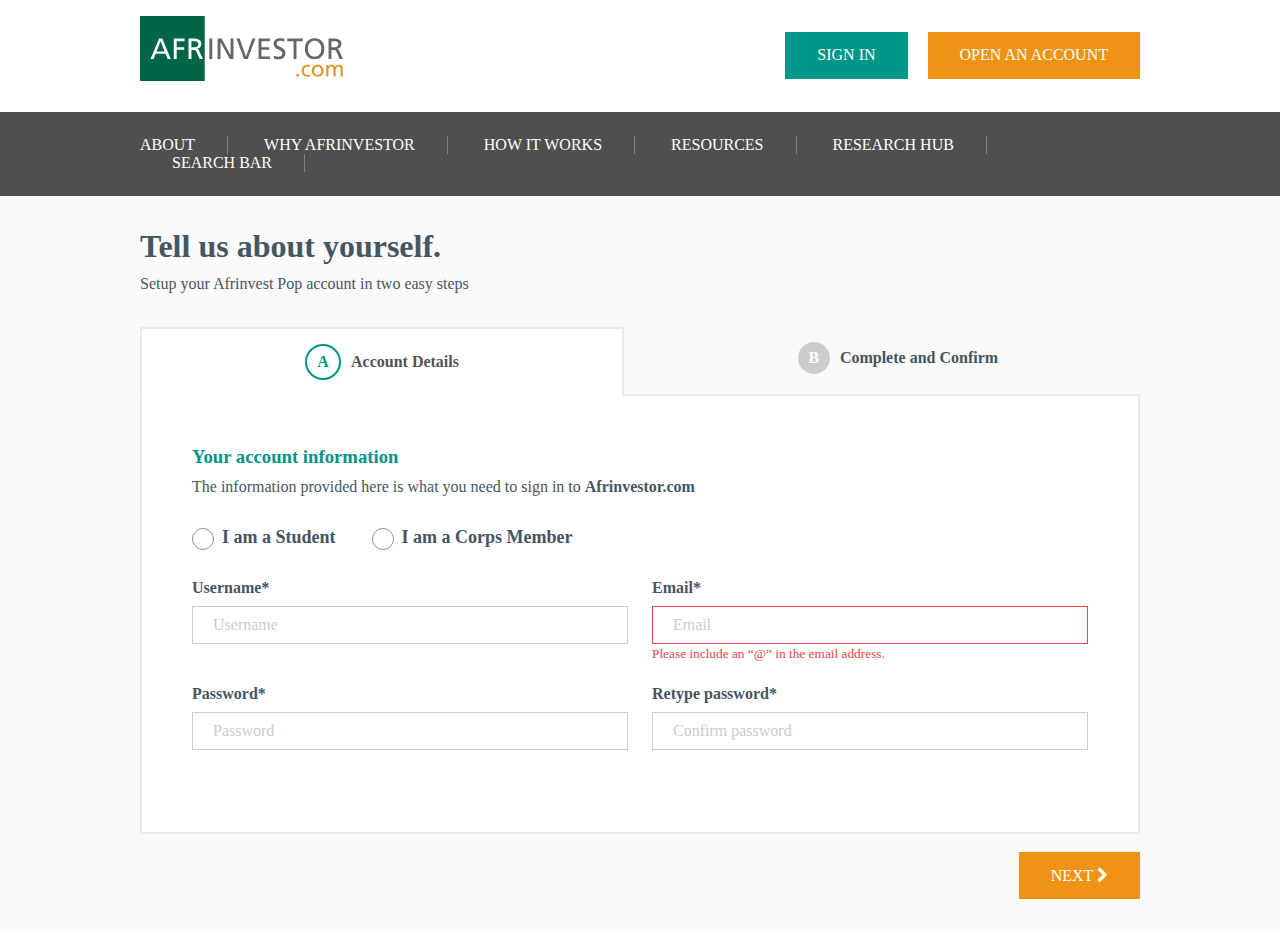
<file: open-pop-account.html>
<!DOCTYPE html>
<html lang="en">
<head>
    <meta charset="UTF-8">
    <meta name="viewport" content="width=device-width, initial-scale=1.0">
    <meta http-equiv="X-UA-Compatible" content="ie=edge">
    <title>Document</title>
    <link rel="stylesheet" href="css/main.css">
    <link href="//netdna.bootstrapcdn.com/font-awesome/4.0.3/css/font-awesome.min.css" rel="stylesheet">
</head>
<body>
    <header>
        <div class="container grid-2">
            <div id="logo">
                <a href="index.html"></a>
            </div>

            <div class="top-buttons hidden-xs">
                <ul class="">
                    <li class="sign-in"><a href="">Sign In</a></li>
                    <li class="create-account"><a href="index.html">Open an account</a></li>
                </ul>
            </div>
        </div>
    </header>

    <nav class="hidden-xs">
        <div class="container">
            <ul class="navigation">
                <li><a href="">About</a></li>
                <li><a href="">Why afrinvestor</a></li>
                <li><a href="">How it works</a></li>
                <li><a href="">Resources</a></li>
                <li><a href="">Research Hub</a></li>
                <li><a href="">Search Bar</a></li>
            </ul>
        </div>
    </nav>

    <main>
        <div class="container intro-heading">
            <h1>Tell us about yourself.</h1>
            <p>Setup your Afrinvest Pop account in two easy steps</p>
            <br>
            <div>
                <div class="wizard-4 two-columns">
                    <label class="tab" for="tab1" data-role="goto" data-step="1"><span class="lined">Account Details</span></label>   
                    <label class="tab" for="tab2" data-role="goto" data-step="2"><span class="lined">Complete and Confirm</span></label>                        
                </div>
                    
                <section id="step-1" class="step-content">
                    <form id="form">
                        <div class="mrg-0">
                            <h3 class="mrg-0 green">Your account information</h3>
                            <p class="mrg-0">The information provided here is what you need to sign in to <b>Afrinvestor.com</b></p>
                            <br>
                        </div>

                        <div class="form-group mrg-b">
                            <div class="control-group">
                                    
                                <label class="control control--radio">I am a Student
                                  <input type="radio" name="status" id="studentCheck" onclick="javascript:statusCheck();"/>
                                  <div class="control__indicator"></div>
                                </label>
                                <label class="control control--radio">I am a Corps Member
                                  <input type="radio" name="status" id="corperCheck" onclick="javascript:statusCheck();"/>
                                  <div class="control__indicator"></div>
                                </label>

                            </div>
                        </div>
                            
                        <div class="form-container grid-2">
                            <div class="form-group">
                                <label for="user_name">Username*</label>
                                <input id="user_name" type="" placeholder="Username" class="form-control" />
                            </div>

                            <div class="form-group">
                                <label for="email">Email*</label>
                                <input id="email" type="email" placeholder="Email" class="form-control error" />
                                <small class="red">Please include an “@” in the email address.</small>
                            </div>

                            <div class="form-group">
                                <label for="password">Password*</label>
                                <input id="password" type="password" placeholder="Password" class="form-control" />
                            </div>

                            <div class="form-group">
                                <label for="confirm-password">Retype password*</label>
                                <input id="confirm-password" type="password" placeholder="Confirm password" class="form-control" />
                            </div>
                        </div>
                    </form>
                </section>

                <section id="step-2" class="step-content">
                    <div class="pd-30 pd-t-0">
                        <h3 class="mrg-0 green">Your Details</h3>
                        <div class="line green-line"></div>
                    </div>
                        
                    <div class="form-container grid-2">
                        
                        <div class="form-group">
                            <label for="user_name">First Name*</label>
                            <input id="first_name" type="" placeholder="First name" class="form-control" />
                        </div>

                        <div class="form-group">
                            <label for="last_name">Last Name*</label>
                            <input id="last_name" type="email" placeholder="Last name" class="form-control error" />
                        </div>

                        <div class="form-group">
                            <label for="dob" class="has-description">Date of Birth <small>(let's celebrat with you)</small> *</label>
                            <input id="dob" type="date" placeholder="Date of Birth" class="form-control" />
                        </div>

                        <div class="form-group">
                                <label for="dob">Gender*</label>
                            <div class="control-group">
                                    
                                <label class="control control--radio">Male
                                  <input type="radio" name="radio" checked="checked"/>
                                  <div class="control__indicator"></div>
                                </label>
                                <label class="control control--radio">Female
                                  <input type="radio" name="radio"/>
                                  <div class="control__indicator"></div>
                                </label>
                              </div>
                        </div>

                        <div class="form-group">
                            <label for="phoneNumber">Phone Number*</label>
                            <input id="phoneNumber" type="tel" placeholder="Phone Number" class="form-control" />
                        </div>

                        <div class="form-group">
                            <label for="bvn">Bank Verification Number (BVN) *</label>
                            <input id="bvn" type="number" placeholder="Bank Verification Number" class="form-control" />
                        </div>

                        <div class="form-group" id="showStudent" style="display:none;">
                            <label for="nameOfSchool">Name of School*</label>
                            <input id="nameOfSchool" type="text" placeholder="Name of School" class="form-control" />
                        </div>

                        <div class="form-group" id="showStudent2" style="display:none;">
                            <label for="levelOfStudy">Level in School*</label>
                            <select id="levelOfStudy">
                                <option>400L</option>
                                <option>300L</option>
                                <option>200L</option>
                                <option>100L</option>
                            </select>
                        </div>

                        <div class="form-group" id="showCorper" style="display:none;">
                                <label for="stateOfService">State of Service*</label>
                                <select id="stateOfService">
                                    <option>Lagos</option>
                                    <option>Oyo</option>
                                    <option>Ogun</option>
                                    <option>Enugu</option>
                                </select>
                            </div>

                        <div class="form-group" id="showCorper2" style="display:none;">
                            <label for="callUpNumber">NYSC Call-up Number*</label>
                            <input id="callUpNumber" type="text" placeholder="NYSC Call-up Number" class="form-control" />
                        </div>

                        <div class="form-group">
                                <label for="permanentAddress">Permanent Address*</label>
                                <input id="permanentAddress" type="text" placeholder="Permanent Address" class="form-control" />
                            </div>
    
                            <div class="form-group">
                                <label for="stateOfOrigin">State*</label>
                                <select id="stateOfOrigin">
                                    <option>Lagos</option>
                                    <option>Benue</option>
                                    <option>Abuja</option>
                                    <option>Ogun</option>
                                </select>
                            </div>
                    </div>

                    <div class="pd-30">
                        <h3 class="mrg-0 green">Details of Your Next of Kin</h3>
                        <div class="line green-line"></div>
                    </div>
                        
                    <div class="form-container grid-2">
                        
                        <div class="form-group">
                            <label for="nok_first_name">First Name*</label>
                            <input id="nok_first_name" type="text" placeholder="First name" class="form-control" />
                        </div>

                        <div class="form-group">
                            <label for="nok_last_name">Last Name*</label>
                            <input id="nok_last_name" type="text" placeholder="Last name" class="form-control" />
                        </div>

                        <div class="form-group">
                            <label for="nok_phone">Phone Number*</label>
                            <input id="nok_phone" type="tel" placeholder="Phone Number" class="form-control" />
                        </div>

                        <div class="form-group">
                            <label for="nok_address">Residential Address*</label>
                            <input id="nok_address" type="text" placeholder="Residential Address" class="form-control" />
                        </div>

                    </div>

                    <div class="pd-30">
                        <h3 class="mrg-0 green">Upload Your Documents</h3>
                        <div class="line green-line"></div>
                    </div>
                        
                    <div class="form-container grid-2">
                        
                        <div class="form-group">
                            <label for="passport_photograph">Passport Photograph*</label>
                            <input id="passport_photograph" type="file" placeholder="" class="form-control" />
                        </div>

                        <div class="form-group">
                            <label for="id_card" class="has-description">ID Card <small>(Student or NYSC)</small>*</label>
                            <input id="id_card" type="file" placeholder="" class="form-control" />
                        </div>

                        <div class="form-group">
                            <label for="signature_sample" class="has-description">Signature Sample</label>
                            <input id="signature_sample" type="file" placeholder="" class="form-control" />
                        </div>
                    </div>
                </section>


                <br>
                <div class="form-nav grid-4">
                    <a href="#" id="btn_previous" class="btn btn-grey"><i class="fa fa-chevron-left"></i> Previous</a>
                    <a href="#" id="btn_next" class="btn btn-orange">Next <i class="fa fa-chevron-right"></i></a>
                    <a href="complete.html" id="btn_create" class="btn btn-orange">Submit</a>
                    <!--<a href="#" id="btn_cancel" class="btn btn-grey">Cancel</a>-->
                </div>
                    
                
            </div>
        </div>
    </main>

    <script src="https://code.jquery.com/jquery-3.3.1.slim.min.js" integrity="sha256-3edrmyuQ0w65f8gfBsqowzjJe2iM6n0nKciPUp8y+7E="
    crossorigin="anonymous"></script>

    <script src="scripts/form-wizard.js"></script>

    <script>
        function statusCheck() {
            var studentSelect = document.getElementById('studentCheck');
            var corperSelect = document.getElementById('corperCheck');

            var studentField1 = document.getElementById('showStudent');
            var studentField2 = document.getElementById('showStudent2');

            var corperField1 = document.getElementById('showCorper');
            var corperField2 = document.getElementById('showCorper2');


            if (studentSelect.checked) {
                studentField1.style.display = 'block';
                studentField2.style.display = 'block';
            }
            else{
                studentField1.style.display = 'none';
                studentField2.style.display = 'none';
            }

            if (corperSelect.checked) {
                corperField1.style.display = 'block';
                corperField2.style.display = 'block';
            }
            else{

                corperField1.style.display = 'none';
                corperField2.style.display = 'none';
            }
                
        }
    </script>
</body>
</html>
</file>
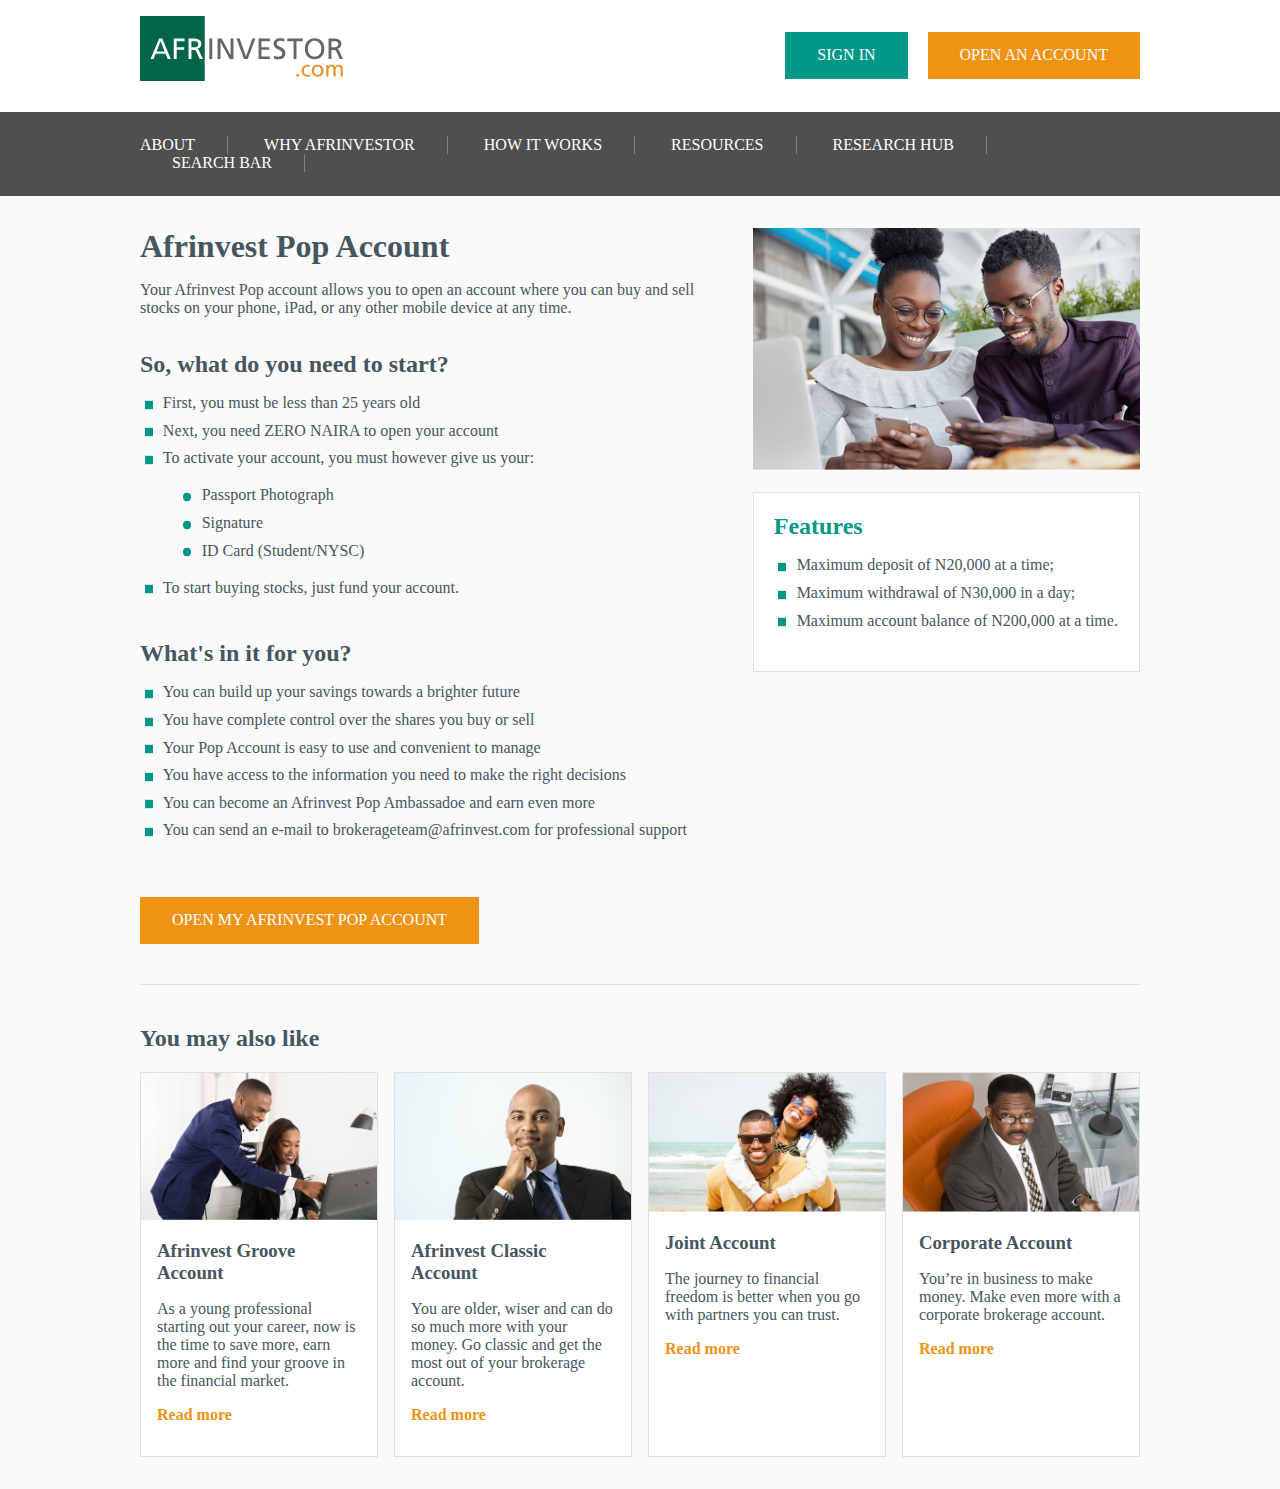
<file: pop-account.html>
<!DOCTYPE html>
<html lang="en">
<head>
    <meta charset="UTF-8">
    <meta name="viewport" content="width=device-width, initial-scale=1.0">
    <meta http-equiv="X-UA-Compatible" content="ie=edge">
    <title>Afrinvest Pop Account</title>
    <link rel="stylesheet" href="css/main.css">
    <link rel="stylesheet" href="https://use.fontawesome.com/releases/v5.2.0/css/all.css" integrity="sha384-hWVjflwFxL6sNzntih27bfxkr27PmbbK/iSvJ+a4+0owXq79v+lsFkW54bOGbiDQ" crossorigin="anonymous">
</head>
<body>
    <header>
        <div class="container grid-2">
            <div id="logo">
                <a href="index.html"></a>
            </div>

            <div class="top-buttons hidden-xs">
                <ul class="">
                    <li class="sign-in"><a href="">Sign In</a></li>
                    <li class="create-account"><a href="index.html">Open an account</a></li>
                </ul>
            </div>
        </div>
    </header>

    <nav class="hidden-xs">
        <div class="container">
            <ul class="navigation">
                <li><a href="">About</a></li>
                <li><a href="">Why afrinvestor</a></li>
                <li><a href="">How it works</a></li>
                <li><a href="">Resources</a></li>
                <li><a href="">Research Hub</a></li>
                <li><a href="">Search Bar</a></li>
            </ul>
        </div>
    </nav>

    <main>
        <div class="container">
            <div class="full-account-description grid-3-2">
                <div class="full-description">
                    <figure class="hidden-lg">
                        <img src="images/pop-account.jpg" class="responsive-image" alt="">
                    </figure>
                    <h1 class="intro-heading">Afrinvest Pop Account</h1>
                    <p>Your Afrinvest Pop account allows you to open an account where you can buy and sell stocks on your phone, iPad, or any other mobile device at any time.</p>
                    <br>
                    <h2 class="mrg-0">So, what do you need to start?</h2>
                    <ul class="afri-list">
                        <li>First, you must be less than 25 years old</li>
                        <li>Next, you need ZERO NAIRA to open your account</li>
                        <li>To activate your account, you must however give us your:
                            <ul>
                                <li>Passport Photograph</li>
                                <li>Signature</li>
                                <li>ID Card (Student/NYSC)</li>
                            </ul>
                        </li>
                        <li>To start buying stocks, just fund your account.</li>
                    </ul>
                    <br>

                    <h2 class="mrg-0">What's in it for you?</h2>
                    <ul class="afri-list">
                        <li>You can build up your savings towards a brighter future</li>
                        <li>You have complete control over the shares you buy or sell</li>
                        <li>Your Pop Account is easy to use and convenient to manage</li>
                        <li>You have access to the information you need to make the right decisions</li>
                        <li>You can become an Afrinvest Pop Ambassadoe and earn even more</li>
                        <li>You can send an e-mail to brokerageteam@afrinvest.com for professional support</li>
                    </ul>
                </div>

                <div class="features">
                    <figure class="hidden-xs">
                       <img src="images/pop-account.jpg" class="responsive-image" alt="">
                    </figure>
                    <br class="hidden-xs">
                    <div class="card pd-20">
                        <h2 class="mrg-0 green">Features</h2>
                        <ul class="afri-list">
                            <li>Maximum deposit of N20,000 at a time;</li>
                            <li>Maximum withdrawal of N30,000 in a day;</li>
                            <li>Maximum account balance of N200,000 at a time.</li>
                        </ul>
                    </div>
                </div>

                <a href="open-pop-account.html" class="btn btn-orange justify-self-start">Open my Afrinvest Pop Account  <i class="fa fa-chevron-right"></i></a>
            </div>
            <div class="line"></div>
            <h2>You may also like</h2>
            <section id="related-accounts" class="grid-4">
                <div class="card groove">
                    <figure>
                        <img src="images/groove-account.jpg" class="responsive-image" alt="">
                    </figure>
                    <div class="account-details">
                        <h3 class="account-name">Afrinvest Groove Account</h3>
                        <p class="account-description">As a young professional starting out your career, now is the time to save more, earn more and find your groove in the financial market.</p>
                        <a href="groove-account.html" class="more">Read more <i class="fa fa-chevron-right"></i> <span></span></a>
                    </div>
                </div>

                <div class="card classic">
                    <figure>
                        <img src="images/classic-account.jpg" class="responsive-image" alt="">
                    </figure>
                    <div class="account-details">
                        <h3 class="account-name">Afrinvest Classic Account</h3>
                        <p class="account-description">You are older, wiser and can do so much more with your money. Go classic and get the most out of your brokerage account.</p>
                        <a href="classic-account.html" class="more">Read more <i class="fa fa-chevron-right"></i> <span></span></a>
                    </div>
                </div>

                <div class="card joint">
                    <figure>
                        <img src="images/joint-account.jpg" class="responsive-image" alt="">
                    </figure>
                    <div class="account-details">
                        <h3 class="account-name">Joint Account</h3>
                        <p class="account-description">The journey to financial freedom is better when you go with partners you can trust.</p>
                        <a href="joint-account.html" class="more">Read more <i class="fa fa-chevron-right"></i> <span></span></a>
                    </div>
                </div>

                <div class="card Corporate">
                    <figure>
                        <img src="images/corporate-account.jpg" class="responsive-image" alt="">
                    </figure>
                    <div class="account-details">
                        <h3 class="account-name">Corporate Account</h3>
                        <p class="account-description">You’re in business to make money. Make even more with a corporate brokerage account.</p>
                        <a href="corporate-account.html" class="more">Read more <i class="fa fa-chevron-right"></i> <span></span></a>
                    </div>
                </div>
            </section>
        </div>
    </main>

    
    
</body>
</html>
</file>
<file: css/main.css>
html, body {
  height: 100%;
}

body {
  background-color: #fff;
  margin: 0;
  Font-family: Segoe UI;
  color: #465660;
}

h1 {
  font-size: 2em;
}

figure {
  margin: 0;
  position: relative;
}

h1.intro-heading {
  margin: 0;
}

header {
  background: #fff;
  padding: 1em;
}

.top-buttons {
  -ms-grid-column-align: end;
      justify-self: end;
}

.container {
  width: 100%;
  height: 100%;
  margin: 0 auto;
}

main {
  background: #fafafa;
  margin: 0;
  padding: 1.3em;
}

.account-types {
  display: -ms-grid;
  display: grid;
  -ms-grid-columns: 1fr;
      grid-template-columns: 1fr;
  grid-gap: 2em;
  padding-top: 2em;
}

.hidden-xs {
  display: none;
}

.grid-3-2 {
  display: -ms-grid;
  display: grid;
  -ms-grid-columns: 1fr;
      grid-template-columns: 1fr;
  grid-gap: 2em;
}

.grid-4 {
  display: -ms-grid;
  display: grid;
  -ms-grid-columns: (1fr)[1];
      grid-template-columns: repeat(1, 1fr);
  grid-gap: 1em;
}

.grid-2, .grid-2-m {
  display: -ms-grid;
  display: grid;
  -ms-grid-columns: 1fr;
      grid-template-columns: 1fr;
  grid-gap: 1.5em;
}

.grid-2-m {
  -ms-grid-columns: (1fr)[2];
      grid-template-columns: repeat(2, 1fr);
  grid-gap: 1em;
}

.grid-3 {
  display: -ms-grid;
  display: grid;
  -ms-grid-columns: (1fr)[3];
      grid-template-columns: repeat(3, 1fr);
}

.three-columns, .two-columns {
  display: -ms-grid;
  display: grid;
  -ms-grid-columns: 1fr;
      grid-template-columns: 1fr;
  grid-gap: 1.5em;
}

.full-column {
  grid-column: 1/-1;
}

.two-columns.review {
  -ms-grid-columns: 2fr 6fr;
      grid-template-columns: 2fr 6fr;
}

.two-columns.no-gap {
  grid-gap: .8em;
}

.review {
  display: -ms-grid;
  display: grid;
  -ms-grid-columns: 1fr 1fr;
      grid-template-columns: 1fr 1fr;
  grid-gap: .8em;
}

.review > dd {
  margin: 0;
  font-weight: 500;
}

.grid-6 {
  display: -ms-grid;
  display: grid;
  -ms-grid-columns: (1fr)[6];
      grid-template-columns: repeat(6, 1fr);
}

label.tab {
  display: inline-block;
  margin: 0 0 -3px;
  padding: 10px;
  text-align: center;
}

label.tab:before {
  border-radius: 2em;
  display: inline-block;
  font-weight: bold;
  line-height: 2em;
  margin-right: 0;
  text-align: center;
  width: 2em;
  background: #ccc;
  font-family: inherit;
  color: #fff;
}

label.tab span {
  display: none;
}

.step-content {
  padding: 20px;
  border: 2px solid #eaeaea;
  background: #fff;
}

.pd-20 {
  padding: 20px;
}

.mrg-0 {
  margin: 0;
}

.mrg-b {
  margin-bottom: 1.5em;
}

.pd-30 {
  padding-bottom: 2em;
}

.pd-t-0 {
  padding-top: 0;
}

.green {
  color: #009688;
}

.green-bg {
  background: #009688;
}

.red {
  color: #EA4545;
}

.orange {
  color: #EE9314;
}

.line {
  height: 1px;
  background: #E0E0E0;
  width: 100%;
  margin: 40px 0;
}

.show {
  display: block;
}

.hide {
  display: none;
}

.green-line {
  background: #009688;
  margin: 20px 0;
}

.justify-self-start {
  -ms-grid-column-align: start;
      justify-self: start;
}

/*...Top buttons...*/
.btn {
  text-align: center;
  padding: .9em 2em;
  text-transform: uppercase;
  color: #fff;
  text-decoration: none;
  display: inline-block;
  -webkit-transition: .5s ease-out;
  transition: .5s ease-out;
}

.btn-green {
  background: #009688;
}

.btn-green:hover {
  background: #007d71;
}

.btn-orange {
  background: #EE9314;
}

.btn-orange:hover {
  background: #d98510;
}

.btn-grey {
  background: #45555F;
}

.btn-grey:hover {
  background: #3a4850;
}

/*...Top buttons End...*/
/*...Navigation...*/
#logo {
  content: "";
  background: url(../images/logo.svg) no-repeat;
  width: 250px;
  height: 80px;
  position: relative;
}

#logo a {
  position: absolute;
  display: inline-block;
  width: 100%;
  height: 100%;
}

.top-buttons > ul {
  list-style: none;
  margin: 0;
  padding: 0;
  position: relative;
  top: 1em;
}

.top-buttons > ul > li {
  text-align: center;
  padding: .9em 2em;
  text-transform: uppercase;
  text-decoration: none;
  display: inline-block;
  margin-left: 1em;
}

.top-buttons > ul > li a {
  text-decoration: none;
  color: #fff;
}

.top-buttons > ul > li.sign-in {
  background: #009688;
}

.top-buttons > ul > li.sign-in:hover {
  background: #00635a;
}

.top-buttons > ul > li.create-account {
  background: #EE9314;
}

.top-buttons > ul > li.create-account:hover {
  background: #c1760e;
}

nav {
  background: #4f4f4f;
  padding: 1.5em;
}

nav ul {
  margin: 0;
  padding: 0;
  list-style: none;
}

nav ul li {
  display: inline-block;
  padding: 0 2em;
  border-right: 1px solid #828282;
}

nav ul li:first-child {
  padding-left: 0;
}

nav ul li a {
  color: #fff;
  display: inline-block;
  text-transform: uppercase;
  text-decoration: none;
}

.responsive-image {
  height: auto;
  width: 100%;
}

/*....Main body styling...*/
.intro-heading h1 {
  color: #465660;
  font-weight: 600;
  margin: 0;
}

.intro-heading h1 span {
  color: #009688;
  font-weight: bold;
}

.intro-heading p {
  margin-top: 10px;
}

.center-text {
  grid-column: 1/-1;
  text-align: center;
}

.card {
  position: relative;
  border: 1px solid #E0E0E0;
  background: #fff;
  padding-bottom: 1em;
  -webkit-transition: all .5s ease-out;
  transition: all .5s ease-out;
}

.card:hover {
  -webkit-box-shadow: 0px 5px 20px #0000002b;
          box-shadow: 0px 5px 20px #0000002b;
}

.card > .account-details {
  padding: 1em;
}

.card > .account-details .account-name {
  margin: 0;
}

.card.tour {
  padding-bottom: 0;
}

.card.tour > .account-details {
  padding: 0;
}

.video-play-icon {
  position: absolute;
  top: calc(100% / 3);
  right: calc(100% / 2.5);
  height: calc(100% / 3);
}

.account-details .more {
  text-decoration: none;
  color: #EE9314;
  font-weight: bold;
  -webkit-transition: all .5s ease-out;
  transition: all .5s ease-out;
}

.account-details .more span {
  position: absolute;
  width: 100%;
  height: 100%;
  top: 0;
  left: 0;
}

a.more:hover {
  color: #009688;
}

a.more:hover > i {
  -webkit-transform: translateX(5px);
          transform: translateX(5px);
  color: #009688;
}

.more i {
  padding-left: .2em;
  top: .1em;
  font-size: .8em;
  -webkit-transition: all .2s ease-out;
  transition: all .2s ease-out;
}

/*...Account Details Page..*/
ul.afri-list {
  list-style: none;
  padding: 0;
}

ul.afri-list li {
  background: url(../images/list-icon.svg) 0.28571em 0.35714em/0.51429em 0.61429em no-repeat;
  padding: 0em 0 .6em 1.4285714286em;
}

ul.afri-list li ul {
  margin-top: 1.2em;
  padding-left: 1em;
}

ul.afri-list li li {
  list-style: none;
  background: url(../images/sub-list-icon.svg) 0.28571em 0.35714em/0.51429em 0.61429em no-repeat;
}

/*...Registration Complete...*/
.registration-complete {
  display: -ms-grid;
  display: grid;
  -ms-grid-columns: 1fr;
      grid-template-columns: 1fr;
  text-align: center;
}

.registration-complete > .card {
  padding: 1em;
}

.registration-complete > .card::hover {
  -webkit-box-shadow: none;
          box-shadow: none;
}

/*...Form wizzard...*/
.wizard-4 {
  display: -ms-grid;
  display: grid;
  -ms-grid-columns: (1fr)[4];
      grid-template-columns: repeat(4, 1fr);
}

.wizard-5 {
  display: -ms-grid;
  display: grid;
  -ms-grid-columns: (1fr)[5];
      grid-template-columns: repeat(5, 1fr);
}

label {
  font-weight: 600;
  color: #45555F;
}

label[for*='tab1']:before {
  content: 'A';
}

label[for*='tab2']:before {
  content: 'B';
}

label[for*='tab3']:before {
  content: 'C';
}

label[for*='tab4']:before {
  content: 'D';
}

label[for*='tab5']:before {
  content: 'E';
}

label.active {
  color: #555;
  border: 2px solid #eaeaea;
  border-bottom: 2px solid #fff;
  background: #fff;
}

label.active:before {
  background: transparent;
  border: 2px solid #009688;
  color: #009688;
}

label.completed {
  cursor: pointer;
}

label.completed:before {
  background: #009688;
  border: none;
  color: #ffffff;
}

a#btn_next {
  grid-column: 4/-1;
  -ms-grid-column-align: end;
      justify-self: end;
}

a#btn_create {
  grid-column: 4/-1;
  -ms-grid-column-align: end;
      justify-self: end;
}

a#btn_previous {
  -ms-grid-column-align: start;
      justify-self: start;
}

/*..Form styling..*/
.form-container {
  padding-bottom: 2em;
}

.form-group label {
  display: block;
  color: #45555F;
  margin: 0 0 10px;
  text-align: left;
  line-height: 1;
  padding: 0;
}

.form-group label.radio {
  display: inline-block;
  padding-right: 20px;
  padding-left: 0;
  line-height: 49px;
}

.form-group input {
  outline: none;
  display: block;
  width: 100%;
  border: 1px solid #ccc;
  -webkit-box-sizing: border-box;
          box-sizing: border-box;
  padding: 9px 20px;
  color: rgba(0, 0, 0, 0.6);
  font-family: inherit;
  font-size: inherit;
  font-weight: 500;
  line-height: inherit;
  -webkit-transition: 0.3s ease;
  transition: 0.3s ease;
}

.form-group input:focus {
  border: 1px solid #009688;
  background: #f8fffe;
}

.form-group input::-webkit-input-placeholder {
  color: #ccc;
}

.form-group input:-ms-input-placeholder {
  color: #ccc;
}

.form-group input::-ms-input-placeholder {
  color: #ccc;
}

.form-group input::placeholder {
  color: #ccc;
}

.form-group input.error {
  border: 1px solid #EA4545;
}

.form-group select {
  outline: none;
  display: block;
  width: 100%;
  border: 1px solid #ccc;
  -webkit-box-sizing: border-box;
          box-sizing: border-box;
  padding: 9px 20px;
  color: rgba(0, 0, 0, 0.6);
  font-family: inherit;
  font-size: inherit;
  font-weight: 500;
  line-height: inherit;
  -webkit-transition: 0.3s ease;
  transition: 0.3s ease;
  -webkit-appearance: none;
     -moz-appearance: none;
          appearance: none;
  background-image: linear-gradient(45deg, transparent 50%, gray 50%), linear-gradient(135deg, gray 50%, transparent 50%), linear-gradient(to right, #ccc, #ccc);
  background-position: calc(100% - 20px) calc(1em + 2px), calc(100% - 15px) calc(1em + 2px), calc(100% - 2.5em) 0.5em;
  background-size: 5px 5px, 5px 5px, 1px 1.5em;
  background-repeat: no-repeat;
}

.form-group select:focus {
  background-image: linear-gradient(45deg, green 50%, transparent 50%), linear-gradient(135deg, transparent 50%, green 50%), linear-gradient(to right, #ccc, #ccc);
  background-position: calc(100% - 15px) 1em, calc(100% - 20px) 1em, calc(100% - 2.5em) 0.5em;
  background-size: 5px 5px, 5px 5px, 1px 1.5em;
  background-repeat: no-repeat;
  border-color: green;
  outline: 0;
}

.form-group select::-webkit-input-placeholder {
  color: #ccc;
}

.form-group select:-ms-input-placeholder {
  color: #ccc;
}

.form-group select::-ms-input-placeholder {
  color: #ccc;
}

.form-group select::placeholder {
  color: #ccc;
}

label.has-description small {
  font-style: italic;
  font-size: 1em;
  font-weight: 400;
}

/*Radio button & Checkboxes*/
input[type="checkbox"],
input[type="radio"] {
  position: absolute;
  opacity: 0;
  z-index: -1;
}

.radio {
  display: inline-block;
  padding-right: 20px;
  padding-left: 0;
  line-height: 1.5em;
  cursor: pointer;
}

.radio > small {
  font-size: 1em;
  font-style: italic;
  font-weight: normal;
}

.radio .outer {
  height: 20px;
  width: 20px;
  display: block;
  float: left;
  margin: 10px 9px 10px 0;
  border: 3px solid #009688;
  border-radius: 50%;
  background-color: #fff;
}

.radio .inner {
  -webkit-transition: all 0.25s ease-in-out;
  transition: all 0.25s ease-in-out;
  height: 16px;
  width: 16px;
  -webkit-transform: scale(0);
          transform: scale(0);
  display: block;
  margin: 2px;
  border-radius: 50%;
  background-color: #009688;
  opacity: 0;
}

.radio:hover .inner {
  -webkit-transform: scale(0.5);
          transform: scale(0.5);
  opacity: .5;
}

.radio input:checked + .outer {
  border: 3px solid #009688;
}

.radio input:checked + .outer .inner {
  -webkit-transform: scale(1);
          transform: scale(1);
  opacity: 1;
}

label.control {
  display: block;
  position: relative;
  padding-left: 30px;
  padding-right: 2em;
  margin-top: .8em;
  cursor: pointer;
  font-size: 18px;
}

.control input {
  position: absolute;
  z-index: -1;
  opacity: 0;
}

.control-group {
  display: -webkit-box;
  display: -ms-flexbox;
  display: flex;
}

.no-flex {
  display: block;
}

.control__indicator {
  position: absolute;
  top: 0;
  left: 0;
  height: 20px;
  width: 20px;
  border: 1px solid #939393;
}

.control--radio .control__indicator {
  border-radius: 50%;
}

.control input:checked ~ .control__indicator:after {
  display: block;
}

.control__indicator:after {
  content: '';
  position: absolute;
  display: none;
}

.control--radio .control__indicator:after {
  left: 5px;
  top: 5px;
  height: 11px;
  width: 11px;
  border-radius: 50%;
  background: #009688;
}

.control--checkbox .control__indicator:after {
  left: 8px;
  top: 4px;
  width: 3px;
  height: 8px;
  border: solid #009688;
  border-width: 0 2px 2px 0;
  -webkit-transform: rotate(45deg);
          transform: rotate(45deg);
}

.control input:checked ~ .control__indicator {
  background: #ffffff;
  border: 2px solid #009688;
}

label.accordion {
  position: relative;
  display: block;
  background: #C4C4C4;
  padding: .7em;
  margin-bottom: .5em;
  color: #fff;
}

label.accordion:after {
  content: '\f078';
  color: #fff;
  position: absolute;
  right: 20px;
  font-family: fontawesome;
  -webkit-transform: rotate(90deg);
          transform: rotate(90deg);
  -webkit-transition: .3s transform;
  transition: .3s transform;
}

section.accordion-content {
  height: 0;
  overflow: hidden;
}

#toggle0:checked ~ label[for*='0']:after,
#toggle1:checked ~ label[for*='1']:after,
#toggle2:checked ~ label[for*='2']:after,
#toggle3:checked ~ label[for*='3']:after,
#toggle2:checked ~ label[for*='4']:after,
#toggle2:checked ~ label[for*='5']:after,
#toggle2:checked ~ label[for*='6']:after,
#toggle2:checked ~ label[for*='7']:after,
#toggle2:checked ~ label[for*='8']:after,
#toggle2:checked ~ label[for*='9']:after,
#toggle2:checked ~ label[for*='10']:after {
  -webkit-transform: rotate(0deg);
          transform: rotate(0deg);
}

#toggle0:checked ~ #content0,
#toggle1:checked ~ #content1,
#toggle2:checked ~ #content2,
#toggle3:checked ~ #content3,
#toggle4:checked ~ #content4,
#toggle5:checked ~ #content5,
#toggle6:checked ~ #content6,
#toggle7:checked ~ #content7,
#toggle8:checked ~ #content8,
#toggle9:checked ~ #content9,
#toggle10:checked ~ #content10 {
  height: 100%;
  -webkit-transition: .5s all ease-out;
  transition: .5s all ease-out;
}

#toggle0:checked ~ .accordion,
#toggle1:checked ~ .accordion,
#toggle2:checked ~ .accordion,
#toggle3:checked ~ .accordion {
  background: #009688;
}

/*..Date Picker..*/
input[type="date"] {
  background: #fff url(https://cdn1.iconfinder.com/data/icons/cc_mono_icon_set/blacks/16x16/calendar_2.png) 97% 50% no-repeat;
}

[type="date"]::-webkit-inner-spin-button {
  display: none;
}

[type="date"]::-webkit-calendar-picker-indicator {
  opacity: 0;
}

/* iPads (portrait and landscape) ----------- */
@media only screen and (min-width: 600px) {
  .container {
    width: 100%;
  }
}

@media only screen and (min-width: 992px) {
  .container {
    width: 1000px;
  }
  main {
    background: #fafafa;
    margin: 0;
    padding: 2em;
  }
  .hidden-lg {
    display: none;
  }
  .account-types {
    display: -ms-grid;
    display: grid;
    -ms-grid-columns: (1fr)[3];
        grid-template-columns: repeat(3, 1fr);
    grid-gap: 2em;
    padding-top: 2em;
  }
  .grid-2, .grid-2-m {
    display: -ms-grid;
    display: grid;
    -ms-grid-columns: 1fr 1fr;
        grid-template-columns: 1fr 1fr;
    grid-gap: 2em;
  }
  .grid-3-2 {
    display: -ms-grid;
    display: grid;
    -ms-grid-columns: 3fr 2fr;
        grid-template-columns: 3fr 2fr;
    grid-gap: 2em;
  }
  .grid-4 {
    display: -ms-grid;
    display: grid;
    -ms-grid-columns: (1fr)[4];
        grid-template-columns: repeat(4, 1fr);
    grid-gap: 1em;
  }
  .two-columns {
    display: -ms-grid;
    display: grid;
    -ms-grid-columns: 1fr 1fr;
        grid-template-columns: 1fr 1fr;
    grid-gap: 2em;
  }
  .three-columns {
    display: -ms-grid;
    display: grid;
    -ms-grid-columns: (1fr)[3];
        grid-template-columns: repeat(3, 1fr);
    grid-gap: 2em;
  }
  label.tab {
    display: inline-block;
    margin: 0 0 -3px;
    padding: 15px 25px;
    text-align: center;
  }
  label.tab:before {
    margin-right: 10px;
  }
  label.tab span {
    display: inline-block;
  }
  .step-content {
    padding: 50px;
  }
}

@media only screen and (min-width: 992px) {
  .hidden-xs {
    display: block;
  }
  .card:hover {
    -webkit-box-shadow: 0px 5px 20px #0000002b;
            box-shadow: 0px 5px 20px #0000002b;
  }
  .card > .account-details {
    padding: 1em;
  }
  .video-play-icon {
    height: inherit;
  }
  .grid-2, .grid-2-m {
    display: -ms-grid;
    display: grid;
    -ms-grid-columns: 1fr 1fr;
        grid-template-columns: 1fr 1fr;
    grid-gap: 1.5em;
  }
  .radio {
    line-height: 49px;
  }
  .review {
    -ms-grid-columns: 2fr 6fr;
        grid-template-columns: 2fr 6fr;
  }
  label.tab {
    padding: 15px 10px;
  }
  label.tab span {
    display: block;
  }
  label.tab span.lined {
    display: inline;
  }
  .registration-complete {
    display: -ms-grid;
    display: grid;
    -ms-grid-columns: 1fr 3fr 1fr;
        grid-template-columns: 1fr 3fr 1fr;
    text-align: center;
  }
  .registration-complete > .card {
    padding: 2em 5em;
  }
  .registration-complete > .card::hover {
    -webkit-box-shadow: none;
            box-shadow: none;
  }
}
/*# sourceMappingURL=main.css.map */
</file>
